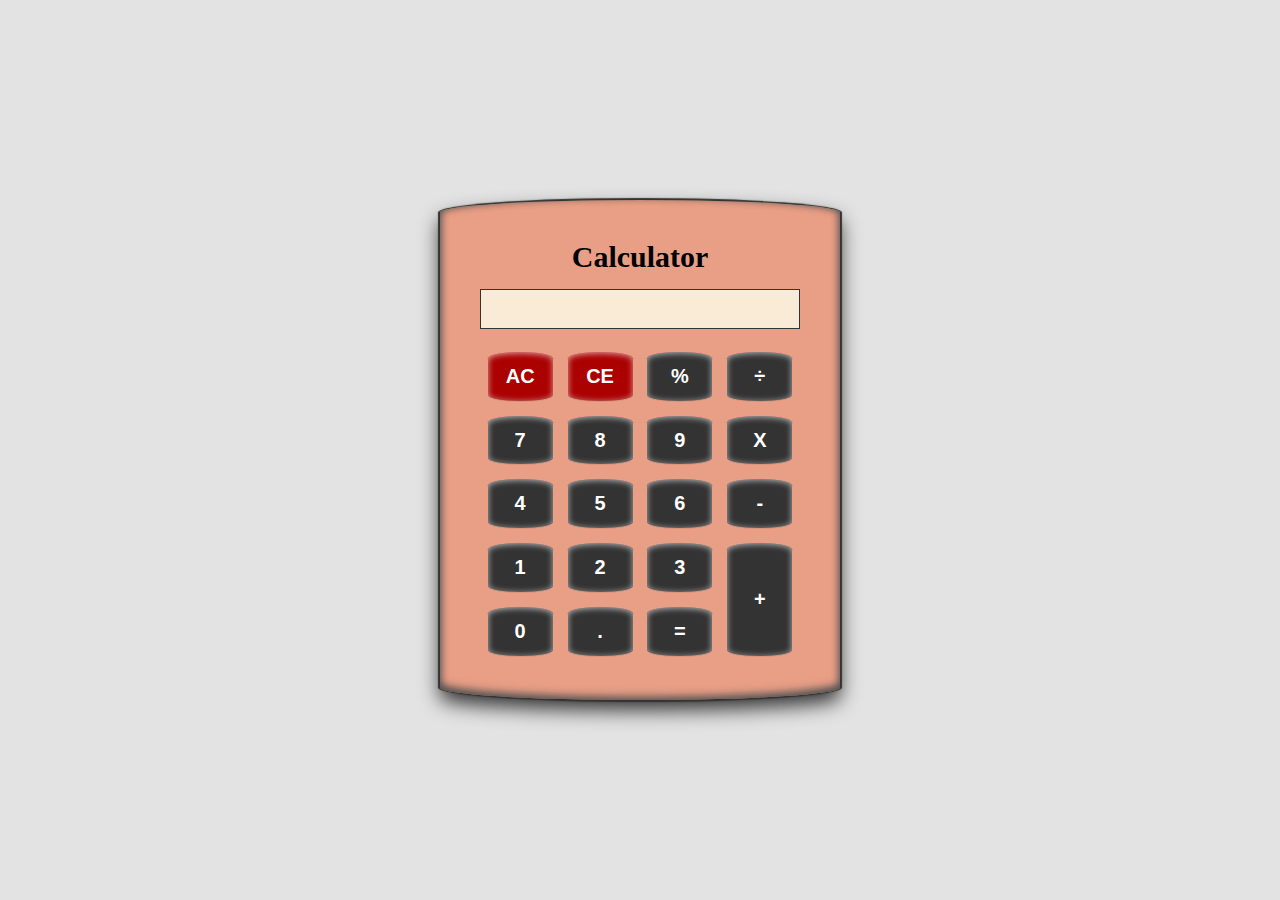
<file: calculator-app/index.html>
<!DOCTYPE html>
<html lang="en">
  <head>
    <meta charset="UTF-8" />
    <meta name="viewport" content="width=device-width, initial-scale=1.0" />
    <title>Calculator</title>
    <link rel="stylesheet" type="text/css" href="./main.css" />
    <script defer src="./script.js"></script>
  </head>
  <body>
    <div class="calculator">
      <p>Calculator</p>
      <input type="text" id="screen" disabled />
      <div class="button-container">
        <button class="button red">AC</button>
        <button class="button red">CE</button>
        <button class="button">%</button>
        <button class="button">÷</button>
        <button class="button">7</button>
        <button class="button">8</button>
        <button class="button">9</button>
        <button class="button">X</button>
        <button class="button">4</button>
        <button class="button">5</button>
        <button class="button">6</button>
        <button class="button">-</button>
        <button class="button">1</button>
        <button class="button">2</button>
        <button class="button">3</button>
        <button class="button plus">+</button>
        <button class="button">0</button>
        <button class="button">.</button>
        <button class="button">=</button>
      </div>
    </div>
  </body>
</html>
</file>
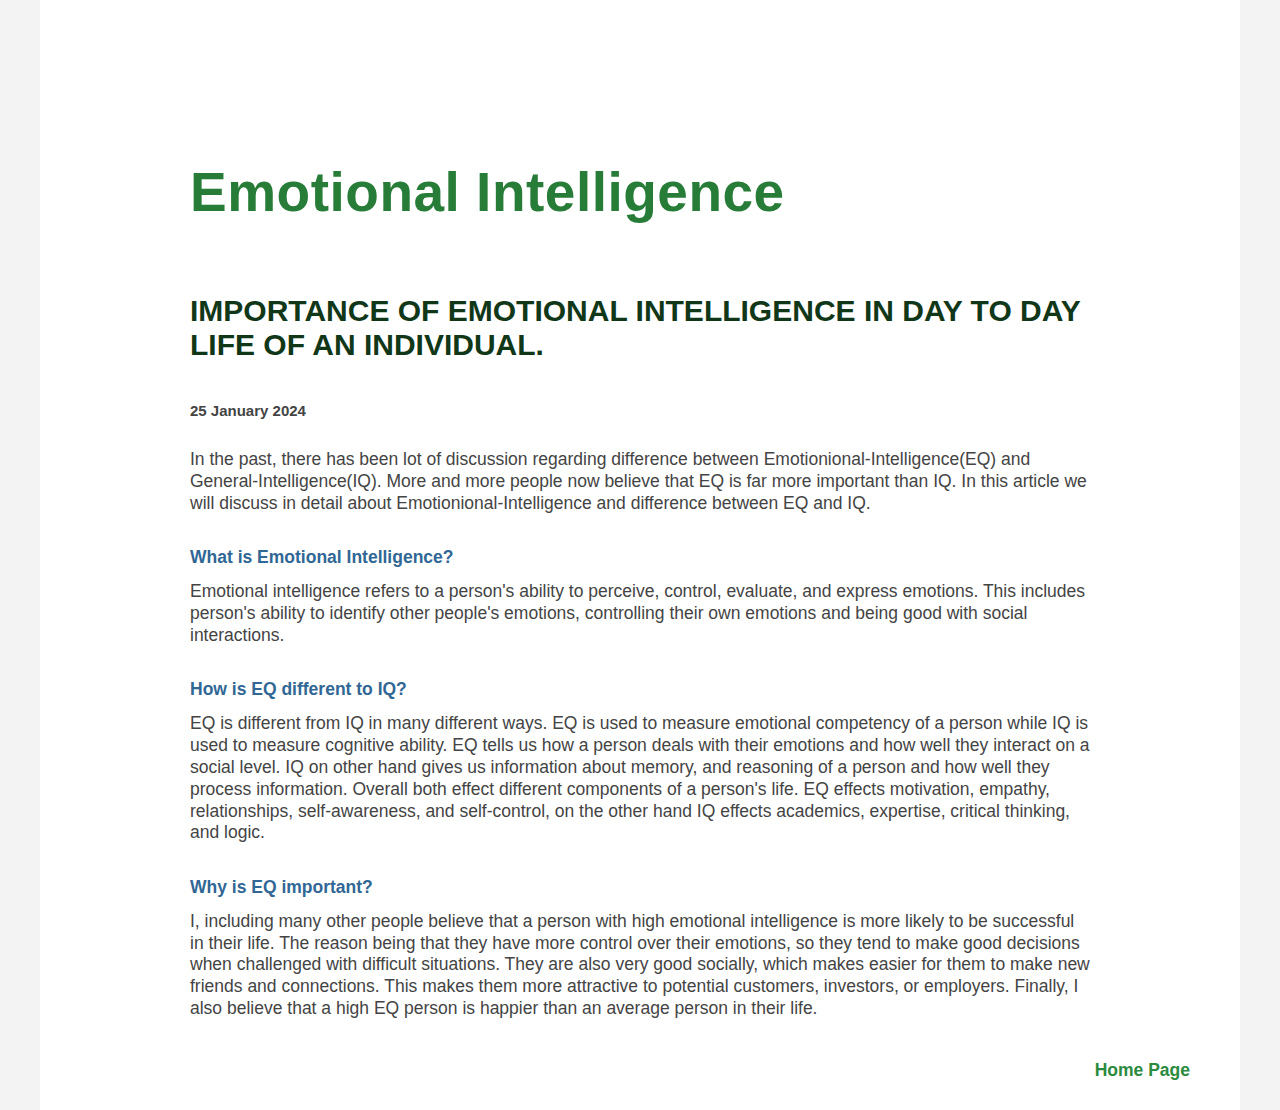
<file: blog/emotional-intelligence.html>
<!DOCTYPE html>
<html>
  <head>
    <title>Emotionional-Intelligence</title>
    <meta charset="UTF-8" />
    <meta name="viewport" content="width=device-width, initial-scale=1" />
    <link href="../styles/main.css" rel="stylesheet" type="text/css" />
  </head>

  <body>
    <article class="blog-article">
      <h1>Emotional Intelligence</h1>
      <h2>
        Importance of Emotional Intelligence in day to day life of an
        individual.
      </h2>
      <h3>25 January 2024</h3>
      <div class="content">
        <p>
          In the past, there has been lot of discussion regarding difference
          between Emotionional-Intelligence(EQ) and General-Intelligence(IQ).
          More and more people now believe that EQ is far more important than
          IQ. In this article we will discuss in detail about
          Emotionional-Intelligence and difference between EQ and IQ.
        </p>
        <p class="question">What is Emotional Intelligence?</p>
        <p>
          Emotional intelligence refers to a person's ability to perceive,
          control, evaluate, and express emotions. This includes person's
          ability to identify other people's emotions, controlling their own
          emotions and being good with social interactions.
        </p>
        <p class="question">How is EQ different to IQ?</p>
        <p>
          EQ is different from IQ in many different ways. EQ is used to measure
          emotional competency of a person while IQ is used to measure cognitive
          ability. EQ tells us how a person deals with their emotions and how
          well they interact on a social level. IQ on other hand gives us
          information about memory, and reasoning of a person and how well they
          process information. Overall both effect different components of a
          person's life. EQ effects motivation, empathy, relationships,
          self-awareness, and self-control, on the other hand IQ effects
          academics, expertise, critical thinking, and logic.
        </p>
        <p class="question">Why is EQ important?</p>
        <p>
          I, including many other people believe that a person with high
          emotional intelligence is more likely to be successful in their life.
          The reason being that they have more control over their emotions, so
          they tend to make good decisions when challenged with difficult
          situations. They are also very good socially, which makes easier for
          them to make new friends and connections. This makes them more
          attractive to potential customers, investors, or employers. Finally, I
          also believe that a high EQ person is happier than an average person
          in their life.
        </p>
      </div>
      <a class="home-link" href="../index.html">Home Page</a>
    </article>

    <!-- this is a comment. -->
  </body>
</html>
</file>
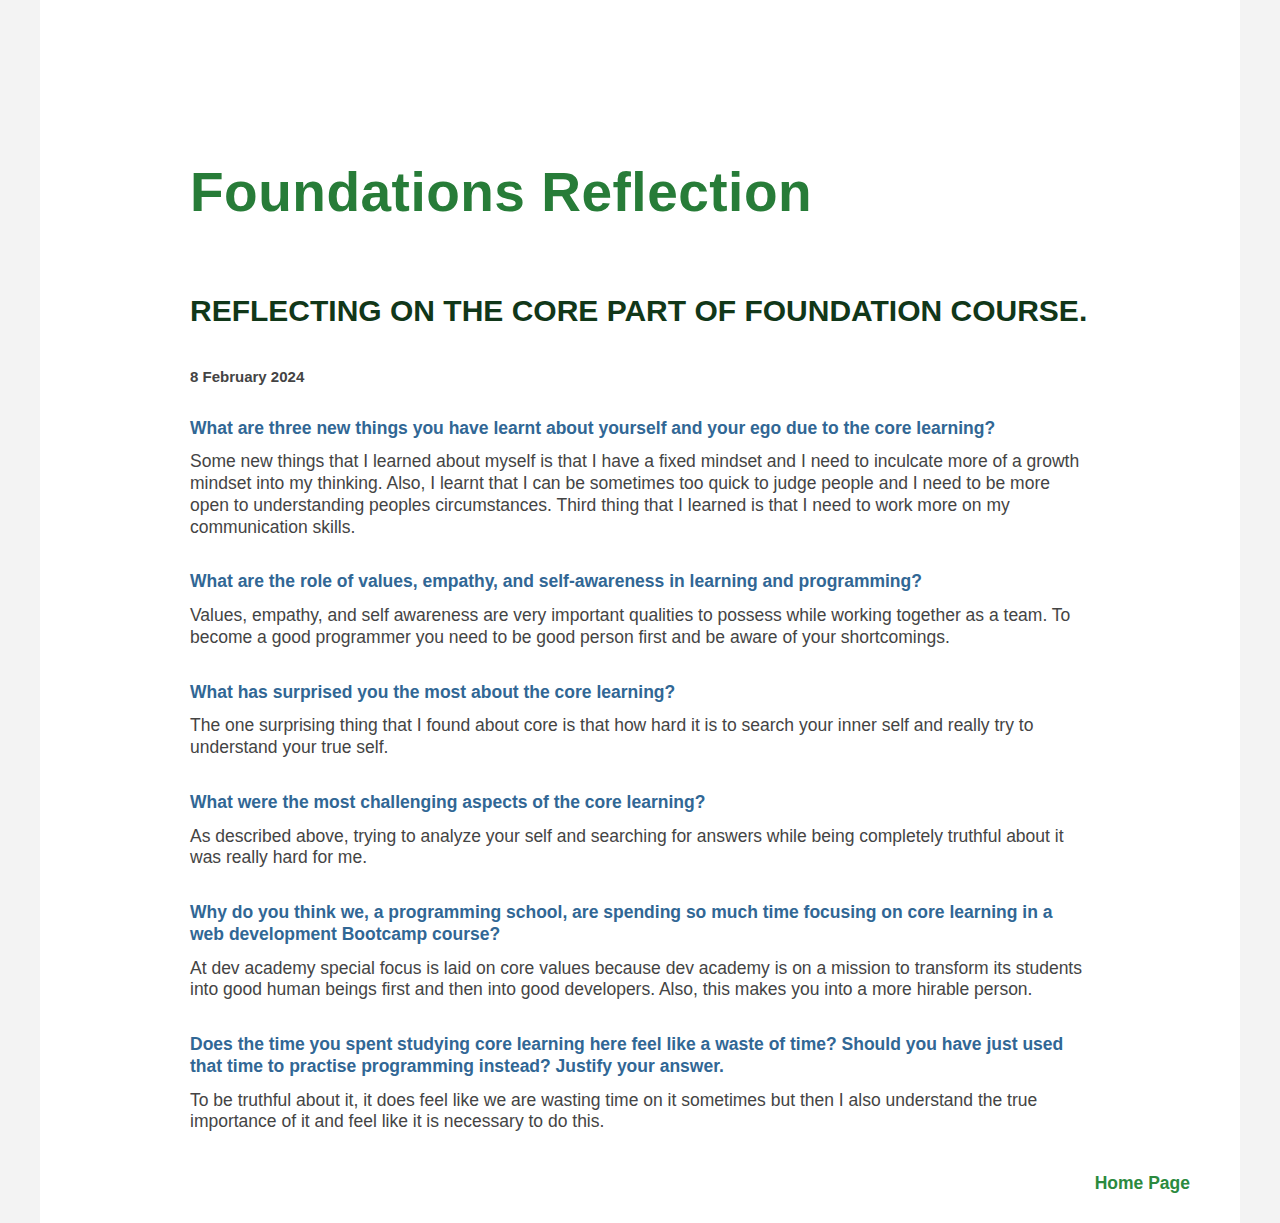
<file: blog/foundations-reflection.html>
<!DOCTYPE html>
<html>
  <head>
    <title>Foundation-reflections</title>
    <meta charset="UTF-8" />
    <meta name="viewport" content="width=device-width, initial-scale=1" />
    <link href="../styles/main.css" rel="stylesheet" type="text/css" />
  </head>

  <body>
    <article class="blog-article">
      <h1>Foundations Reflection</h1>
      <h2>Reflecting on the core part of Foundation course.</h2>
      <h3>8 February 2024</h3>
      <div class="content">
        <p class="question">
          What are three new things you have learnt about yourself and your ego
          due to the core learning?
        </p>
        <p>
          Some new things that I learned about myself is that I have a fixed
          mindset and I need to inculcate more of a growth mindset into my
          thinking. Also, I learnt that I can be sometimes too quick to judge
          people and I need to be more open to understanding peoples
          circumstances. Third thing that I learned is that I need to work more
          on my communication skills.
        </p>
        <p class="question">
          What are the role of values, empathy, and self-awareness in learning
          and programming?
        </p>
        <p>
          Values, empathy, and self awareness are very important qualities to
          possess while working together as a team. To become a good programmer
          you need to be good person first and be aware of your shortcomings.
        </p>
        <p class="question">
          What has surprised you the most about the core learning?
        </p>
        <p>
          The one surprising thing that I found about core is that how hard it
          is to search your inner self and really try to understand your true
          self.
        </p>
        <p class="question">
          What were the most challenging aspects of the core learning?
        </p>

        <p>
          As described above, trying to analyze your self and searching for
          answers while being completely truthful about it was really hard for
          me.
        </p>
        <p class="question">
          Why do you think we, a programming school, are spending so much time
          focusing on core learning in a web development Bootcamp course?
        </p>
        <p>
          At dev academy special focus is laid on core values because dev
          academy is on a mission to transform its students into good human
          beings first and then into good developers. Also, this makes you into
          a more hirable person.
        </p>
        <p class="question">
          Does the time you spent studying core learning here feel like a waste
          of time? Should you have just used that time to practise programming
          instead? Justify your answer.
        </p>
        <p>
          To be truthful about it, it does feel like we are wasting time on it
          sometimes but then I also understand the true importance of it and
          feel like it is necessary to do this.
        </p>
      </div>

      <a class="home-link" href="../index.html">Home Page</a>
    </article>

    <!-- this is a comment. -->
  </body>
</html>
</file>
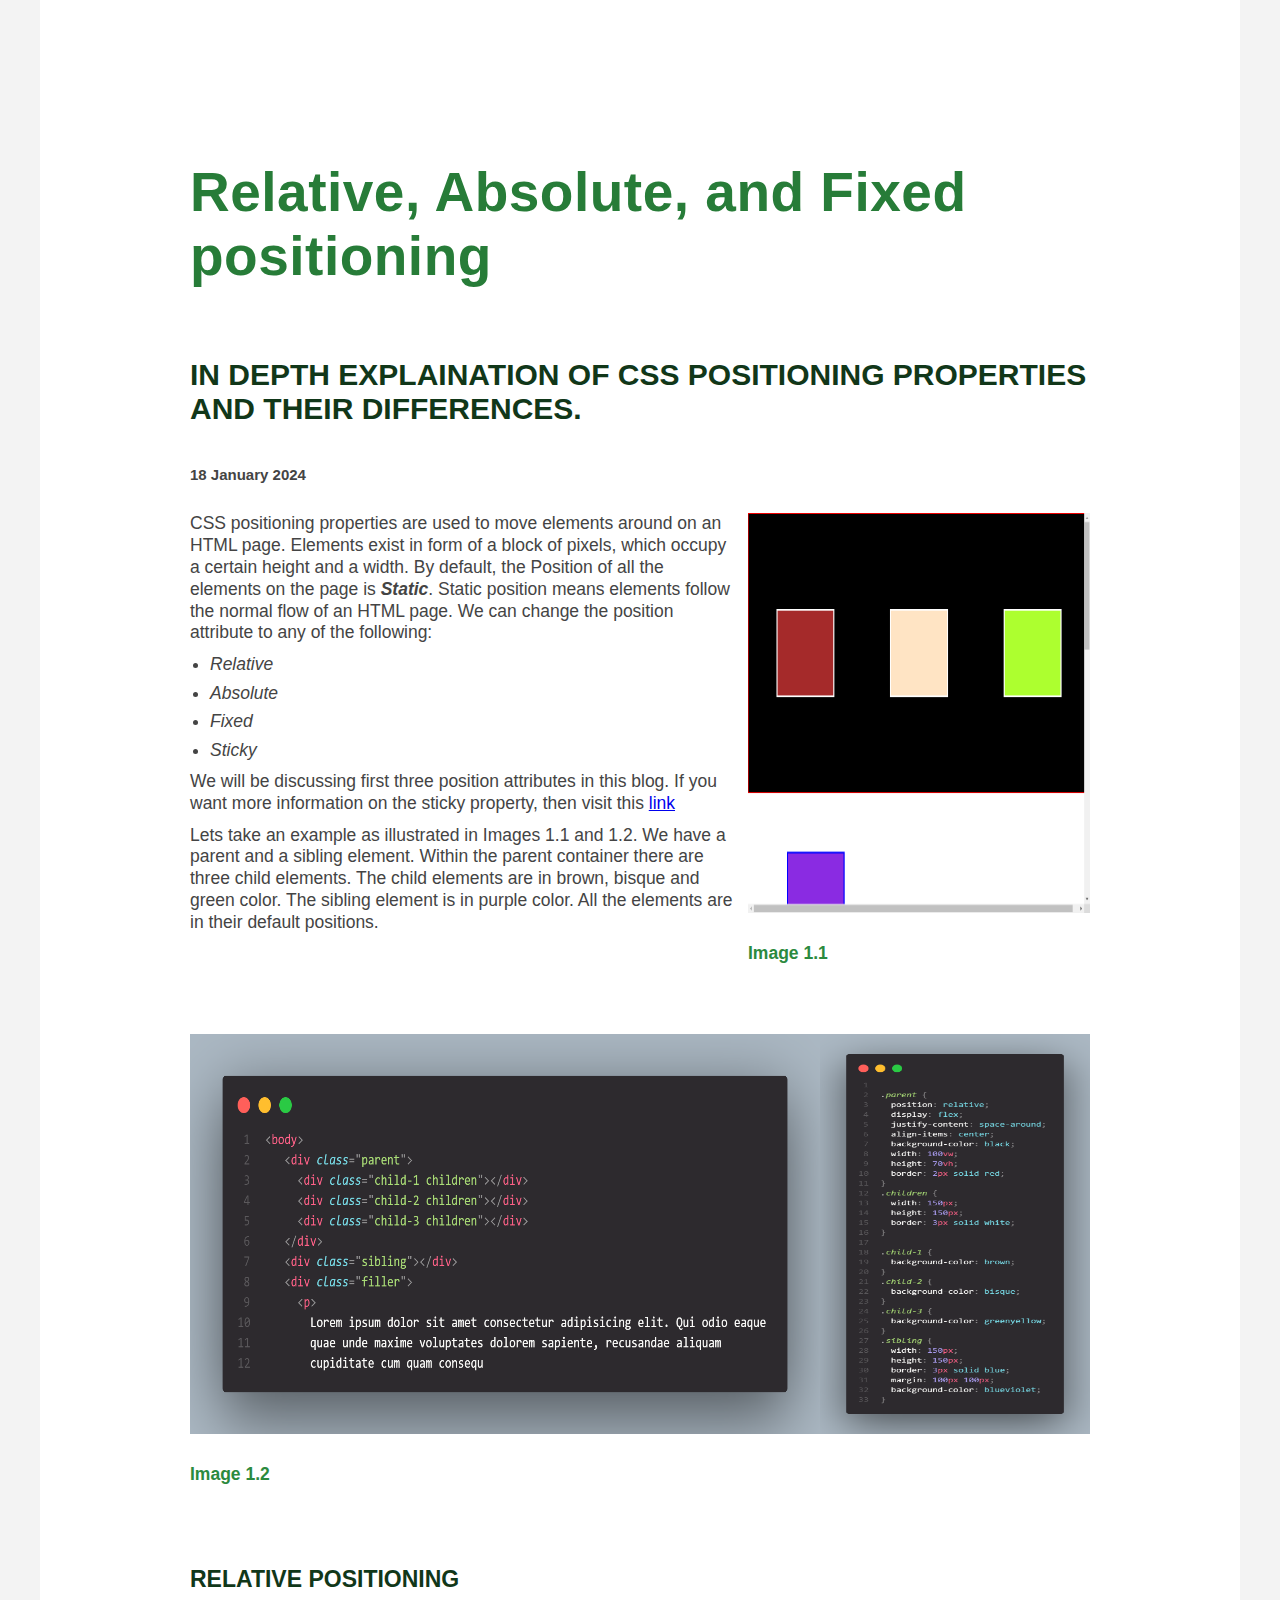
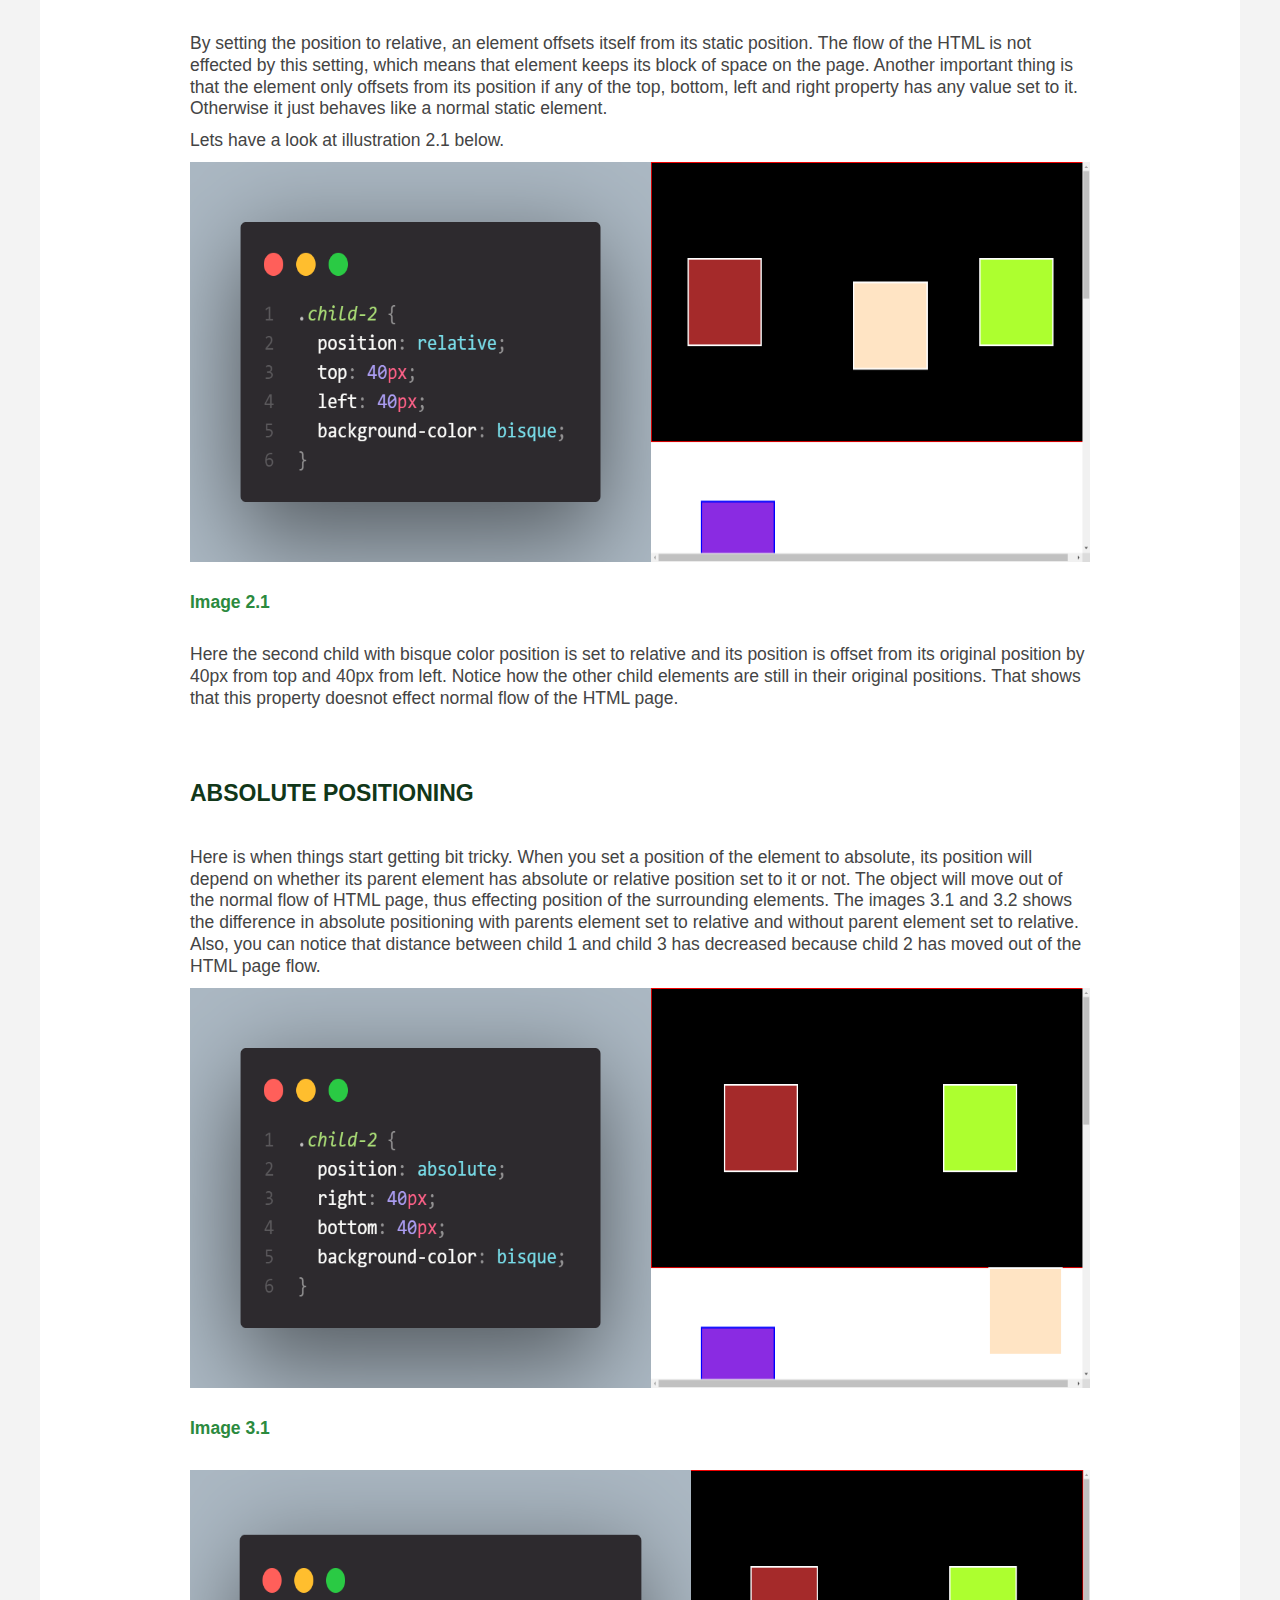
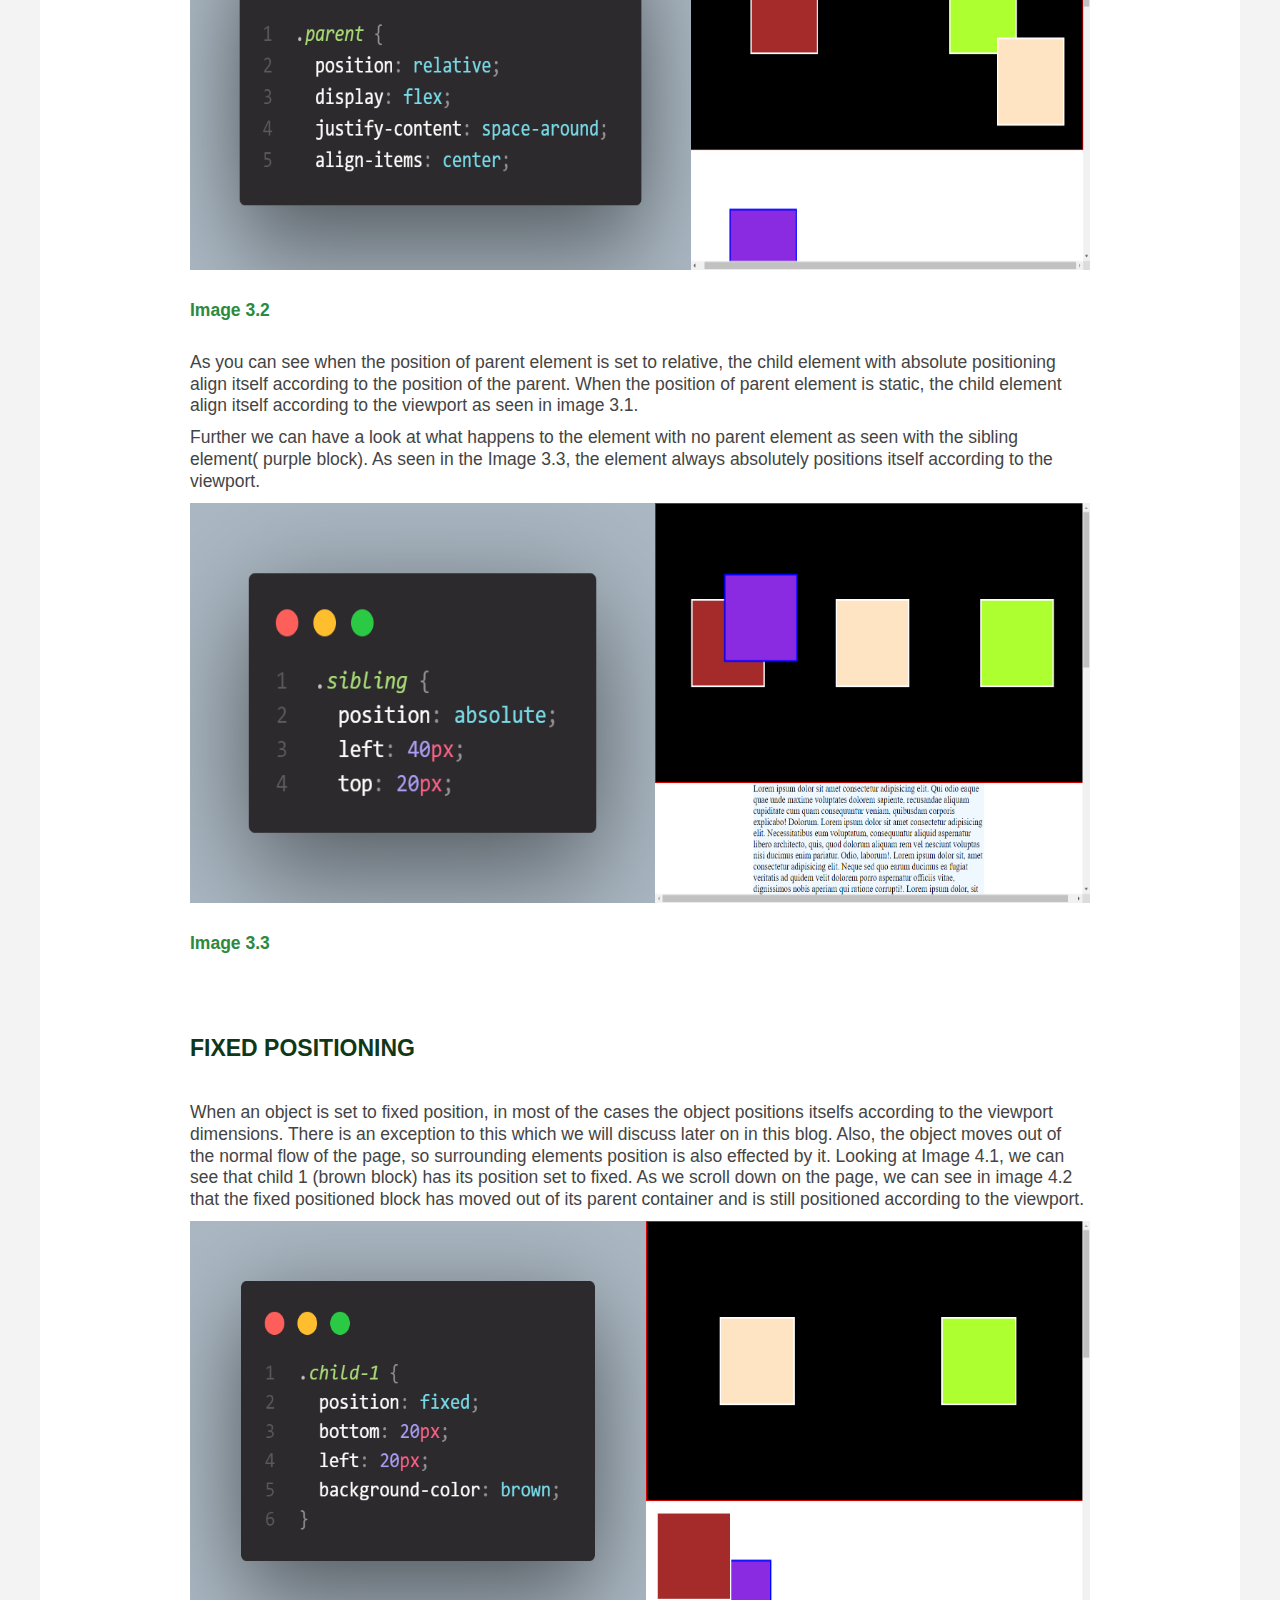
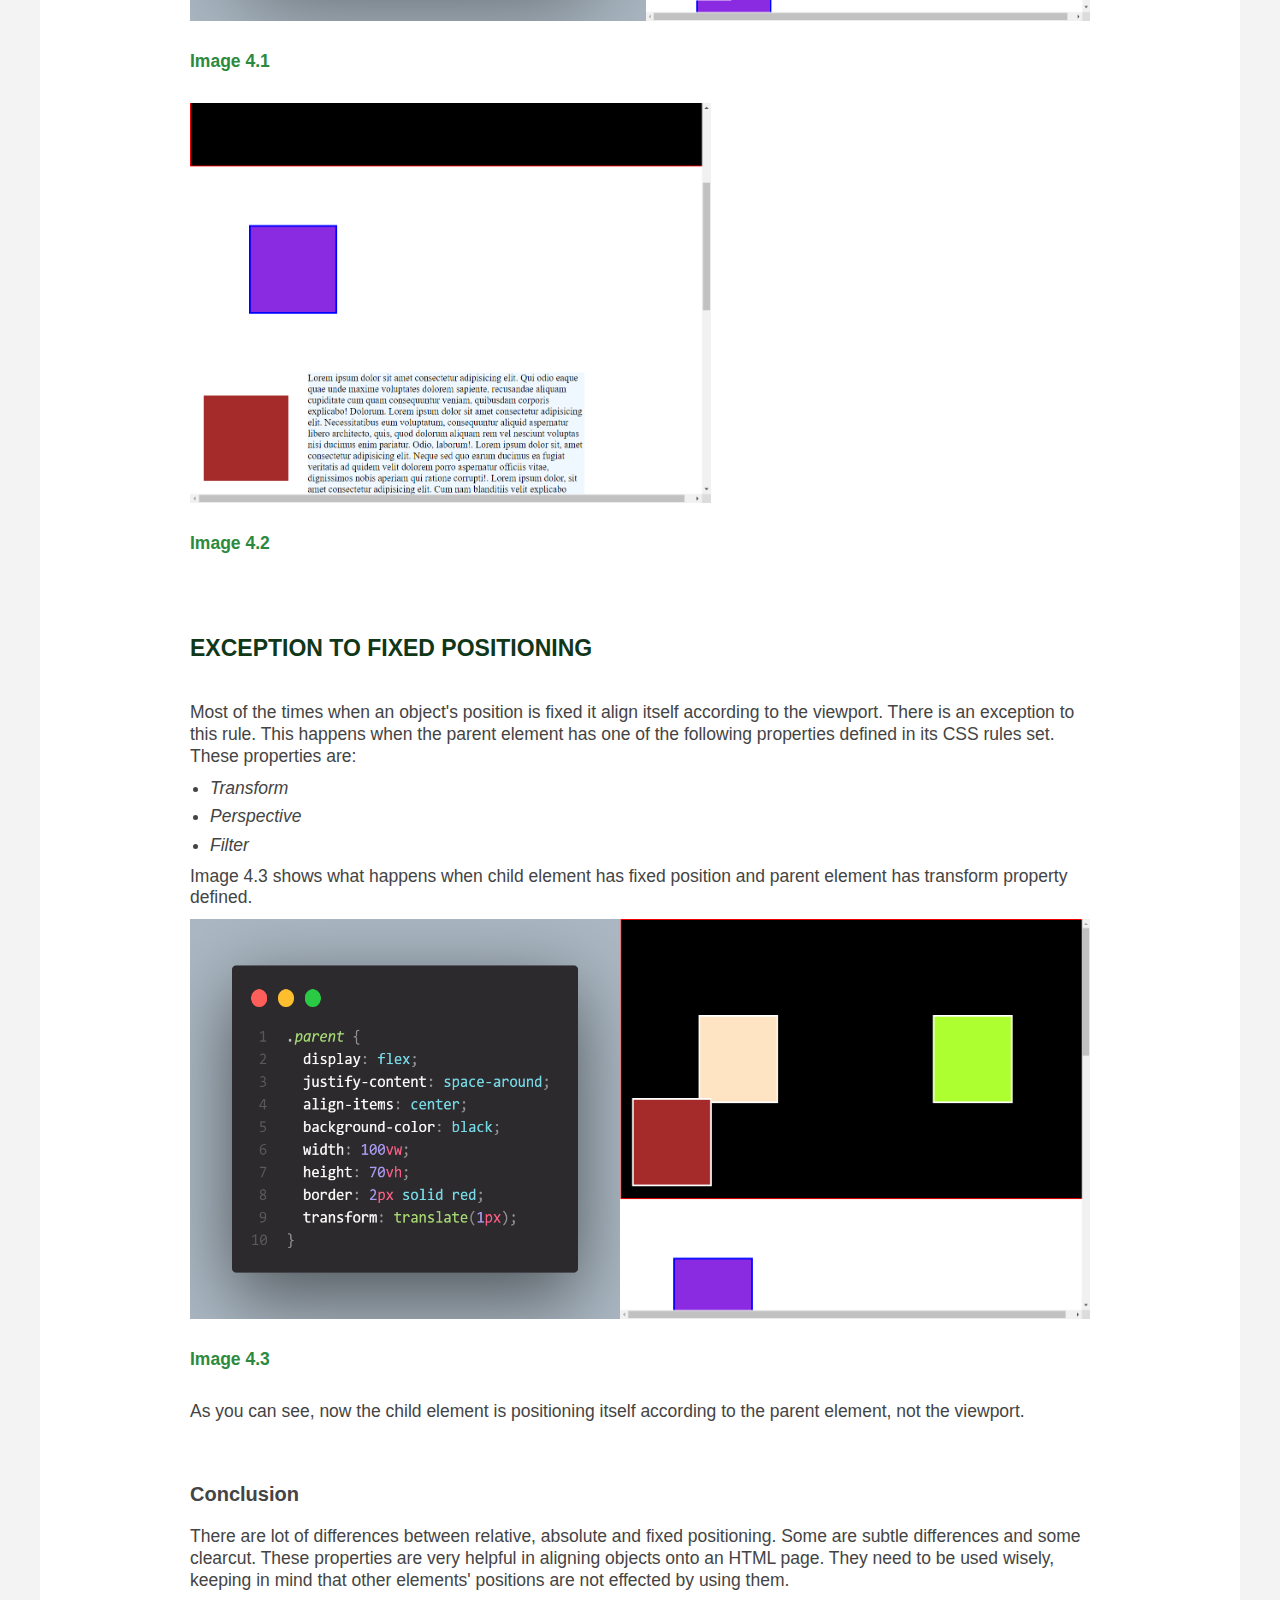
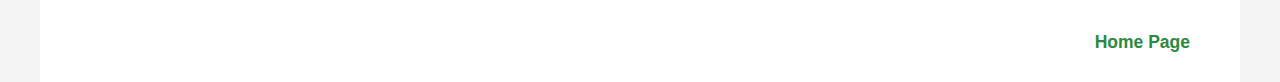
<file: blog/html-css.html>
<!DOCTYPE html>
<html>
  <head>
    <title>CSS positioning</title>
    <meta charset="UTF-8" />
    <meta name="viewport" content="width=device-width, initial-scale=1" />
    <link href="../styles/main.css" rel="stylesheet" type="text/css" />
  </head>

  <body>
    <article class="blog-article">
      <h1>Relative, Absolute, and Fixed positioning</h1>
      <h2>
        In depth explaination of CSS positioning properties and their
        differences.
      </h2>
      <h3>18 January 2024</h3>

      <div class="content">
        <div class="image-container float">
          <div class="image-box">
            <img
              src="/images/html-css-blog/chrome-screenshots/original-layout.png"
              alt="Three boxes in one big box"
            />
          </div>
          <p>Image 1.1</p>
        </div>
        <p>
          CSS positioning properties are used to move elements around on an HTML
          page. Elements exist in form of a block of pixels, which occupy a
          certain height and a width. By default, the Position of all the
          elements on the page is
          <span class="italics">Static</span>. Static position means elements follow the normal
          flow of an HTML page. We can change the position attribute to any of
          the following:
        </p>
            <ul class="list-style">
            <li>Relative</li>
            <li>Absolute</li>
            <li>Fixed</li>
            <li>Sticky</li>
          </ul>
          <p>
          We will be discussing first three position attributes in this blog. If
          you want more information on the sticky property, then visit this
          <a href="https://developer.mozilla.org/en-US/docs/Web/CSS/position"
            >link</a
          >
        </p>
        <p>
          Lets take an example as illustrated in Images 1.1 and 1.2. We have a
          parent and a sibling element. Within the parent container there are
          three child elements. The child elements are in brown, bisque and
          green color. The sibling element is in purple color. All the elements
          are in their default positions.
        </p>

        <div class="image-container box-2">
          <div class="image-box ">
            <img
              src="/images/html-css-blog/codesnap/html.png"
              alt="HTML setup"
            />
            <img
              src="/images/html-css-blog/codesnap/page-setup.png"
              alt="CSS properties"
            />
          </div>
          <p>Image 1.2</p>
        </div>

        <h2 class="margin-top-10">Relative positioning</h2>
        <p>
          By setting the position to relative, an element offsets itself from
          its static position. The flow of the HTML is not effected by this
          setting, which means that element keeps its block of space on the
          page. Another important thing is that the element only offsets from
          its position if any of the top, bottom, left and right property has
          any value set to it. Otherwise it just behaves like a normal static
          element.
        </p>
        <p>Lets have a look at illustration 2.1 below.</p>
        <div class="image-container">
          <div class="image-box">
            <img
              src="/images/html-css-blog/codesnap/child-2.png"
              alt="HTML setup"
            />
            <img
              src="/images/html-css-blog/chrome-screenshots/relative-child.png"
              alt="CSS properties"
            />
          </div>
          <p>Image 2.1</p>
        </div>
        <p>
          Here the second child with bisque color position is set to relative
          and its position is offset from its original position by 40px from top
          and 40px from left. Notice how the other child elements are still in
          their original positions. That shows that this property doesnot effect
          normal flow of the HTML page.
        </p>
        <h2 class="margin-top-10">Absolute positioning</h2>
        <p>
          Here is when things start getting bit tricky. When you set a position
          of the element to absolute, its position will depend on whether its
          parent element has absolute or relative position set to it or not. The
          object will move out of the normal flow of HTML page, thus effecting
          position of the surrounding elements. The images 3.1 and 3.2 shows the
          difference in absolute positioning with parents element set to
          relative and without parent element set to relative. Also, you can
          notice that distance between child 1 and child 3 has decreased because
          child 2 has moved out of the HTML page flow.
        </p>
        <div class="image-container">
          <div class="image-box">
            <img
              src="/images/html-css-blog/codesnap/pos-absolute.png"
              alt="HTML setup"
            />
            <img
              src="/images/html-css-blog/chrome-screenshots/without-relpos.png"
              alt="CSS properties"
            />
          </div>
          <p>Image 3.1</p>
        </div>
        <div class="image-container">
          <div class="image-box">
            <img
              src="/images/html-css-blog/codesnap/parent.png"
              alt="code for absolute position"
            />
            <img
              src="/images/html-css-blog/chrome-screenshots/absolute-with-relpos.png"
              alt="bisque block absolute positioned within the parent element"
            />
          </div>
          <p>Image 3.2</p>
        </div>
        <p>
          As you can see when the position of parent element is set to relative,
          the child element with absolute positioning align itself according to
          the position of the parent. When the position of parent element is
          static, the child element align itself according to the viewport as
          seen in image 3.1.
        </p>
        <p>
          Further we can have a look at what happens to the element with no
          parent element as seen with the sibling element( purple block). As
          seen in the Image 3.3, the element always absolutely positions itself
          according to the viewport.
        </p>
        <div class="image-container">
          <div class="image-box">
            <img
              src="/images/html-css-blog/codesnap/sibling-absolute.png"
              alt="code for sibling element"
            />
            <img
              src="/images/html-css-blog/chrome-screenshots/absolute-sibling.png"
              alt="purple block absolute positioned"
            />
          </div>
          <p>Image 3.3</p>
        </div>
        <h2 class="margin-top-10">Fixed positioning</h2>
        <p>
          When an object is set to fixed position, in most of the cases the
          object positions itselfs according to the viewport dimensions. There
          is an exception to this which we will discuss later on in this blog.
          Also, the object moves out of the normal flow of the page, so
          surrounding elements position is also effected by it. Looking at Image
          4.1, we can see that child 1 (brown block) has its position set to
          fixed. As we scroll down on the page, we can see in image 4.2 that the
          fixed positioned block has moved out of its parent container and is
          still positioned according to the viewport.
        </p>
        <div class="image-container">
          <div class="image-box">
            <img
              src="/images/html-css-blog/codesnap/child-1-fixed.png"
              alt="code for fixed element"
            />
            <img
              src="/images/html-css-blog/chrome-screenshots/child-fixed.png"
              alt="brown block fixed positioned"
            />
          </div>
          <p>Image 4.1</p>
        </div>

        <div class="image-container">
          <div class="image-box">
            <img
              src="/images/html-css-blog/chrome-screenshots/child-fixed-pos-moving.png"
              alt="fixed element during scroll"
            />
          </div>
          <p>Image 4.2</p>
        </div>
        <h2 class="margin-top-10">Exception to Fixed positioning</h2>
        <p>
          Most of the times when an object's position is fixed it align itself
          according to the viewport. There is an exception to this rule. This
          happens when the parent element has one of the following properties defined in its
          CSS rules set. These properties are:
          <ul class="list-style">
            <li>Transform</li>
            <li>Perspective</li>
            <li>Filter</li>
          </ul>
        </p>
        <p>Image 4.3 shows what happens when child element has fixed position and parent element has transform property defined.</p>
       <div class="image-container">
          <div class="image-box">
            <img
              src="/images/html-css-blog/codesnap/exception-fixed.png"
              alt="transform property on parent element"
            />
            <img
              src="/images/html-css-blog/chrome-screenshots/exception-fixed.png"
              alt="child object stays within parent block"
            />
          </div>
          <p>Image 4.3</p>
        </div> 
        <p>As you can see, now the child element is positioning itself according to the parent element, not the viewport.</p>
        <h3 id="conclusion">Conclusion</h3>
        <p>There are lot of differences between relative, absolute and fixed positioning. Some are subtle differences and some clearcut. These properties are very helpful in aligning objects onto an HTML page. They need to be used wisely, keeping in mind that other elements' positions are not effected by using them.</p>
      </div>
      <a class="home-link" href="../index.html">Home Page</a>
    </article>
  </body>
</html>
</file>
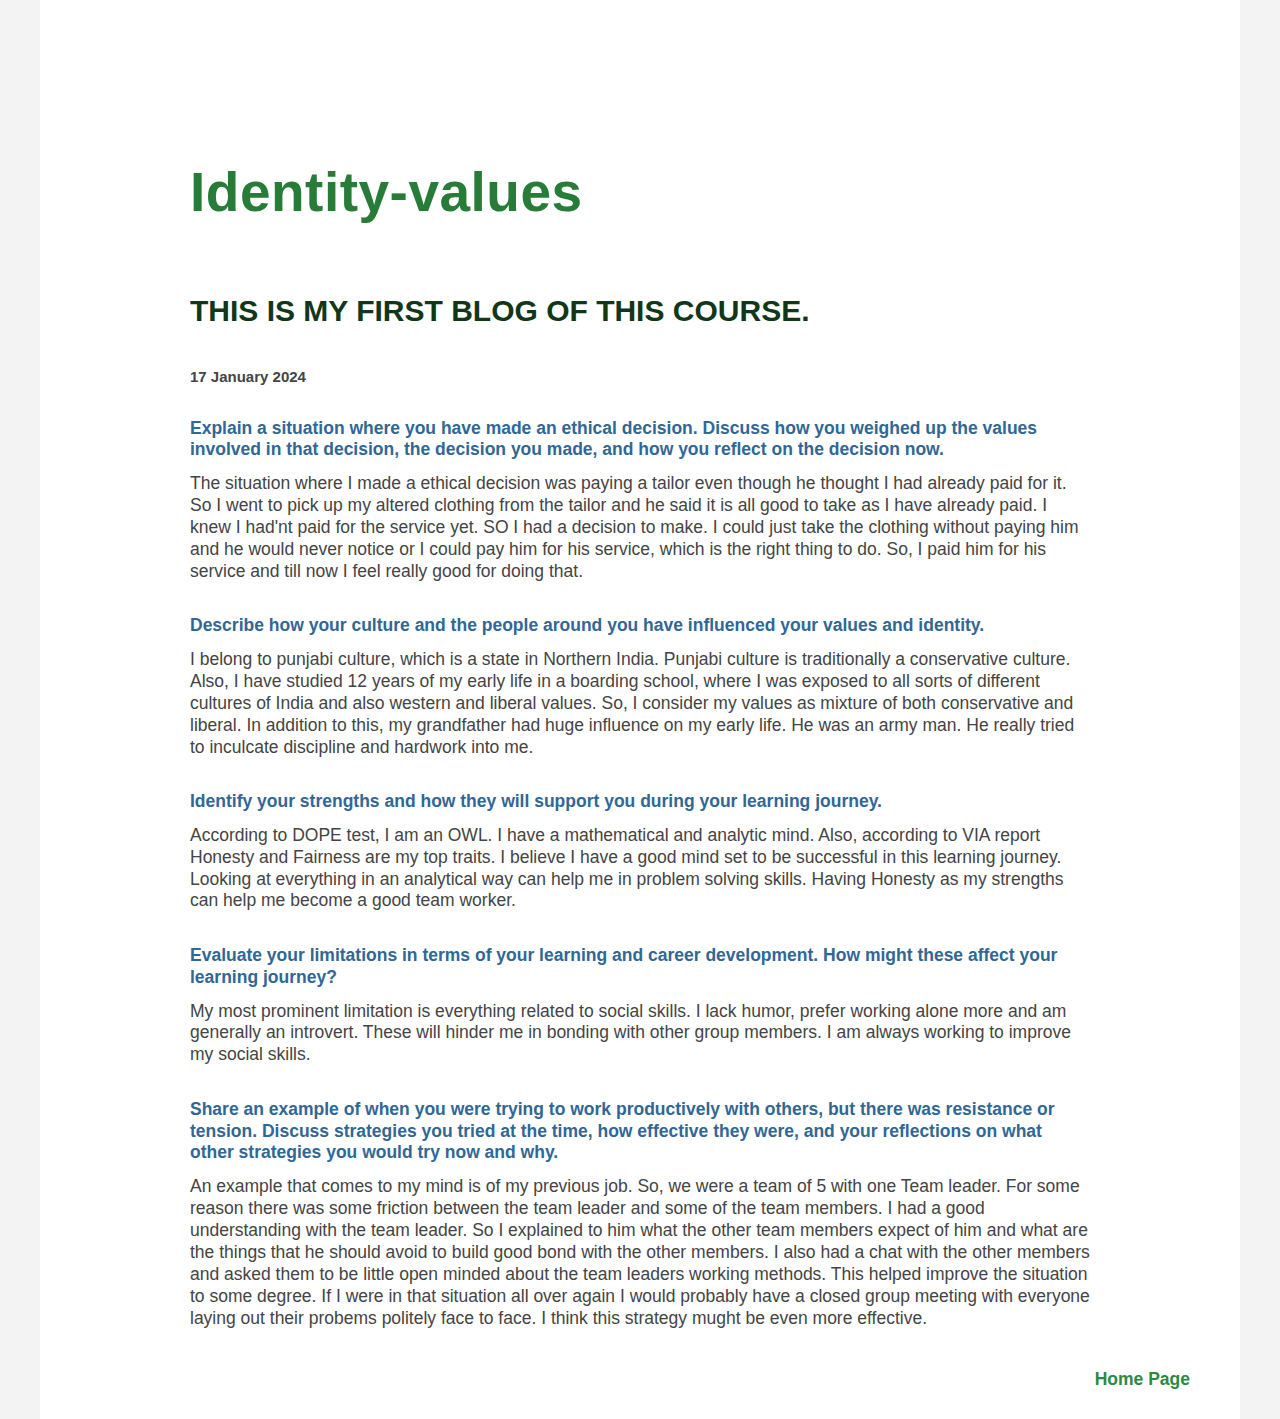
<file: blog/identity-values.html>
<!DOCTYPE html>
<html>
  <head>
    <title>Identity Values</title>
    <meta charset="UTF-8" />
    <meta name="viewport" content="width=device-width, initial-scale=1" />
    <link href="../styles/main.css" rel="stylesheet" type="text/css" />
  </head>

  <body>
    <article class="blog-article">
      <h1>Identity-values</h1>
      <h2>This is my first blog of this course.</h2>
      <h3>17 January 2024</h3>
      <div class="content">
        <p class="question">
          Explain a situation where you have made an ethical decision. Discuss
          how you weighed up the values involved in that decision, the decision
          you made, and how you reflect on the decision now.
        </p>
        <p>
          The situation where I made a ethical decision was paying a tailor even
          though he thought I had already paid for it. So I went to pick up my
          altered clothing from the tailor and he said it is all good to take as
          I have already paid. I knew I had'nt paid for the service yet. SO I
          had a decision to make. I could just take the clothing without paying
          him and he would never notice or I could pay him for his service,
          which is the right thing to do. So, I paid him for his service and
          till now I feel really good for doing that.
        </p>
        <p class="question">
          Describe how your culture and the people around you have influenced
          your values and identity.
        </p>
        <p>
          I belong to punjabi culture, which is a state in Northern India.
          Punjabi culture is traditionally a conservative culture. Also, I have
          studied 12 years of my early life in a boarding school, where I was
          exposed to all sorts of different cultures of India and also western
          and liberal values. So, I consider my values as mixture of both
          conservative and liberal. In addition to this, my grandfather had huge
          influence on my early life. He was an army man. He really tried to
          inculcate discipline and hardwork into me.
        </p>
        <p class="question">
          Identify your strengths and how they will support you during your
          learning journey.
        </p>
        <p>
          According to DOPE test, I am an OWL. I have a mathematical and
          analytic mind. Also, according to VIA report Honesty and Fairness are
          my top traits. I believe I have a good mind set to be successful in
          this learning journey. Looking at everything in an analytical way can
          help me in problem solving skills. Having Honesty as my strengths can
          help me become a good team worker.
        </p>
        <p class="question">
          Evaluate your limitations in terms of your learning and career
          development. How might these affect your learning journey?
        </p>
        <p>
          My most prominent limitation is everything related to social skills. I
          lack humor, prefer working alone more and am generally an introvert.
          These will hinder me in bonding with other group members. I am always
          working to improve my social skills.
        </p>
        <p class="question">
          Share an example of when you were trying to work productively with
          others, but there was resistance or tension. Discuss strategies you
          tried at the time, how effective they were, and your reflections on
          what other strategies you would try now and why.
        </p>
        <p>
          An example that comes to my mind is of my previous job. So, we were a
          team of 5 with one Team leader. For some reason there was some
          friction between the team leader and some of the team members. I had a
          good understanding with the team leader. So I explained to him what
          the other team members expect of him and what are the things that he
          should avoid to build good bond with the other members. I also had a
          chat with the other members and asked them to be little open minded
          about the team leaders working methods. This helped improve the
          situation to some degree. If I were in that situation all over again I
          would probably have a closed group meeting with everyone laying out
          their probems politely face to face. I think this strategy mught be
          even more effective.
        </p>
      </div>
      <a class="home-link" href="../index.html">Home Page</a>
    </article>

    <!-- this is a comment. -->
  </body>
</html>
</file>
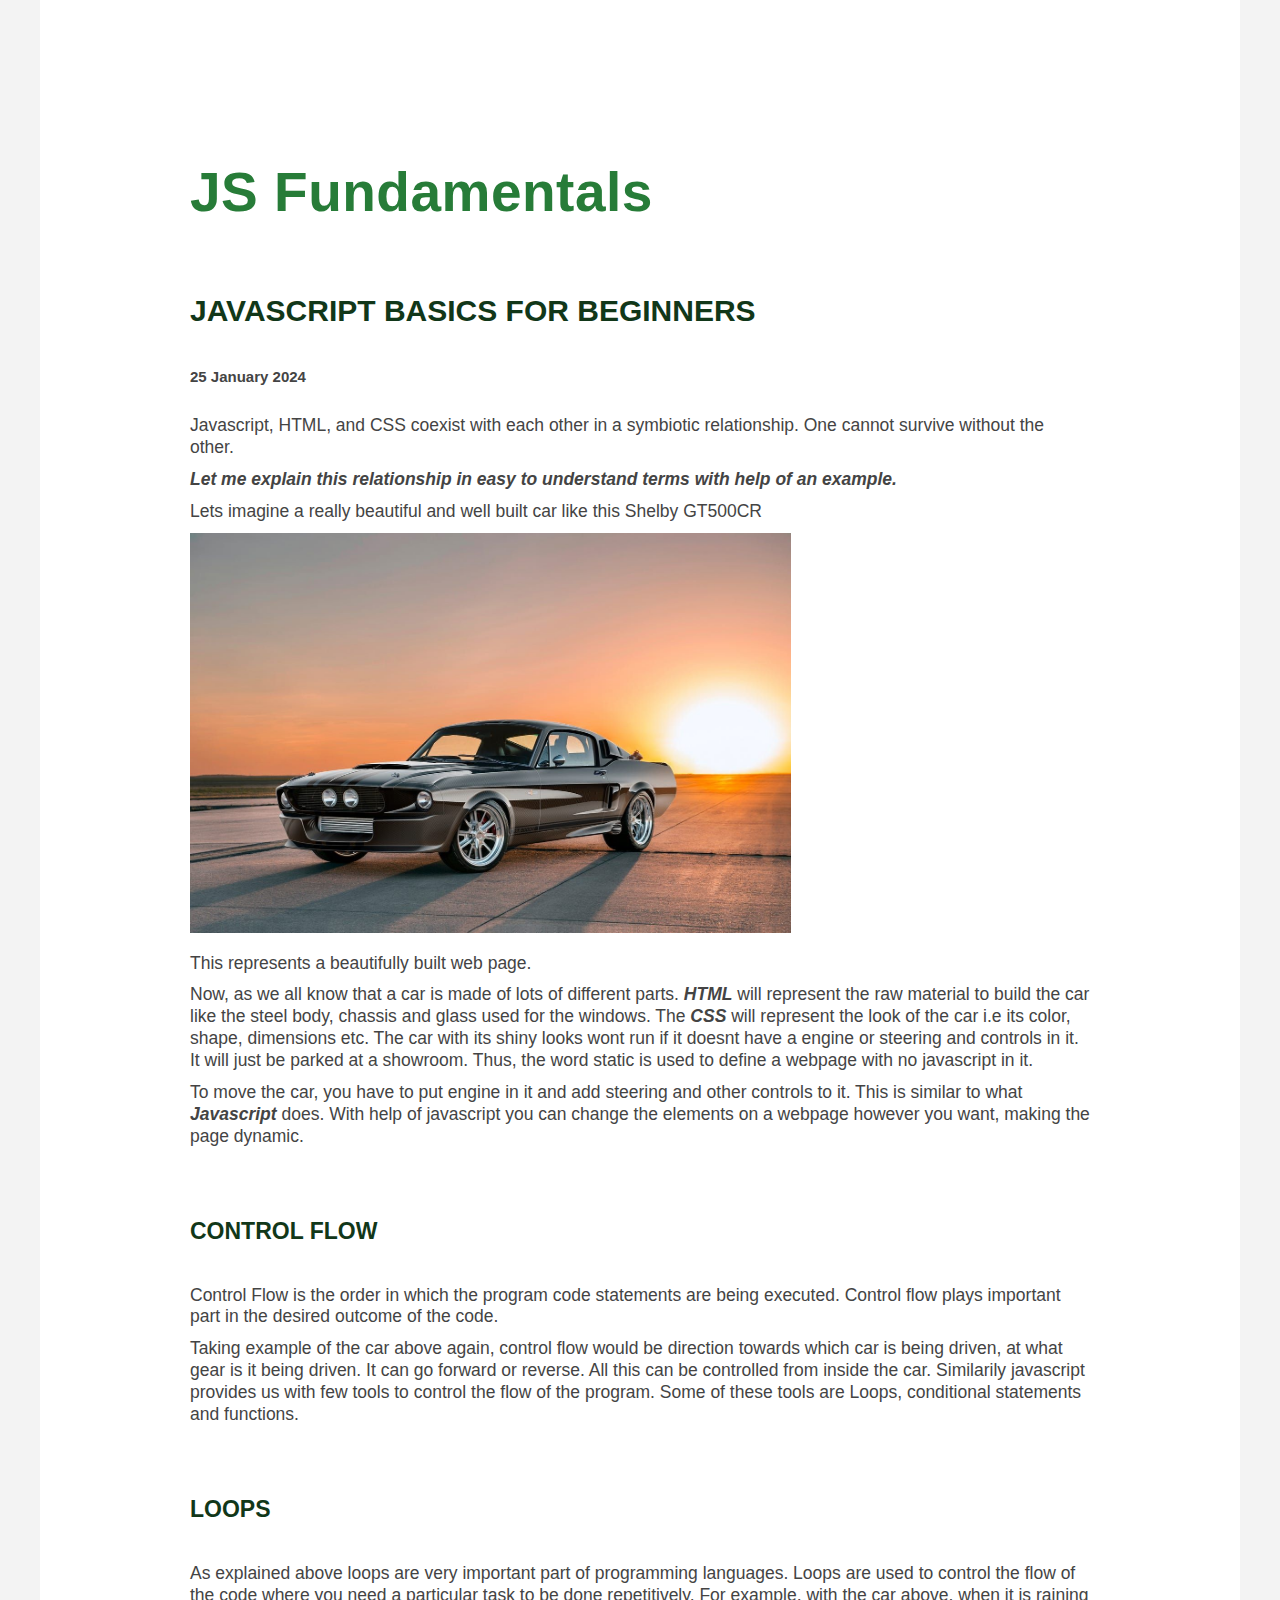
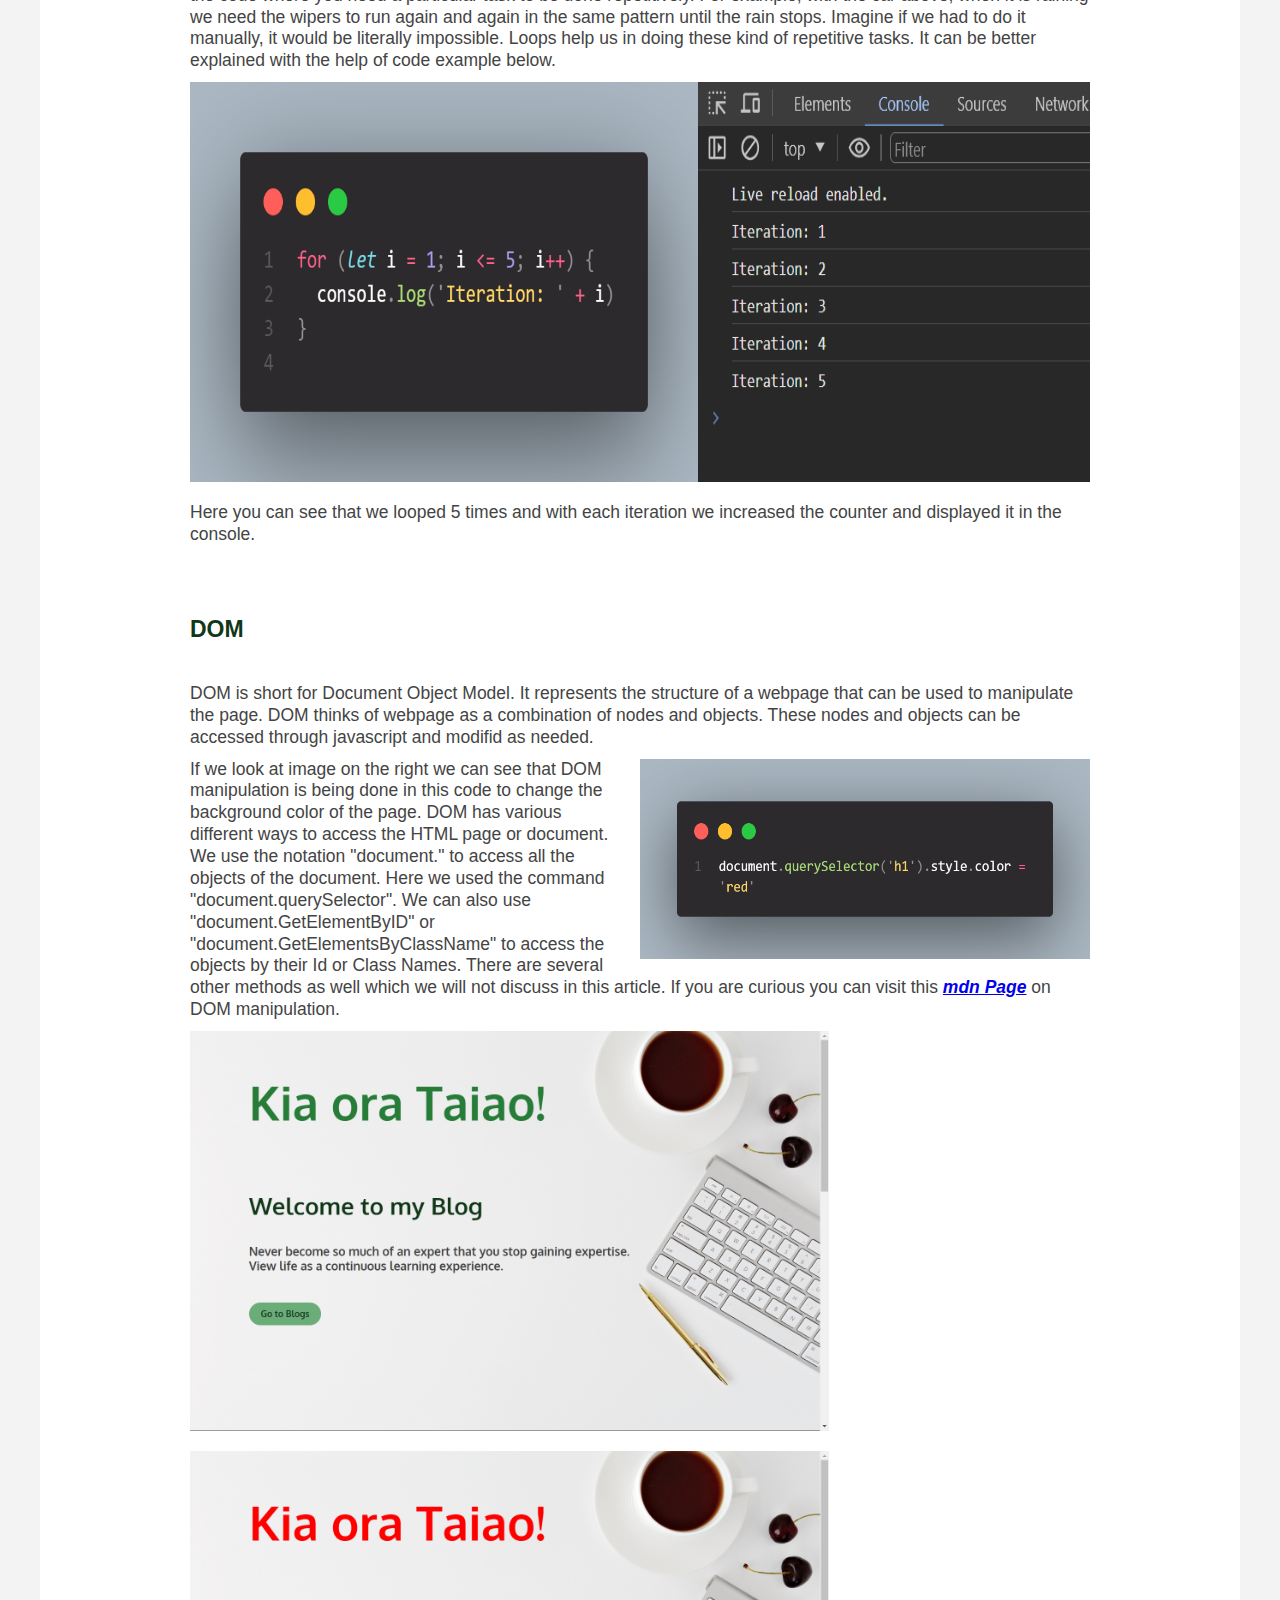
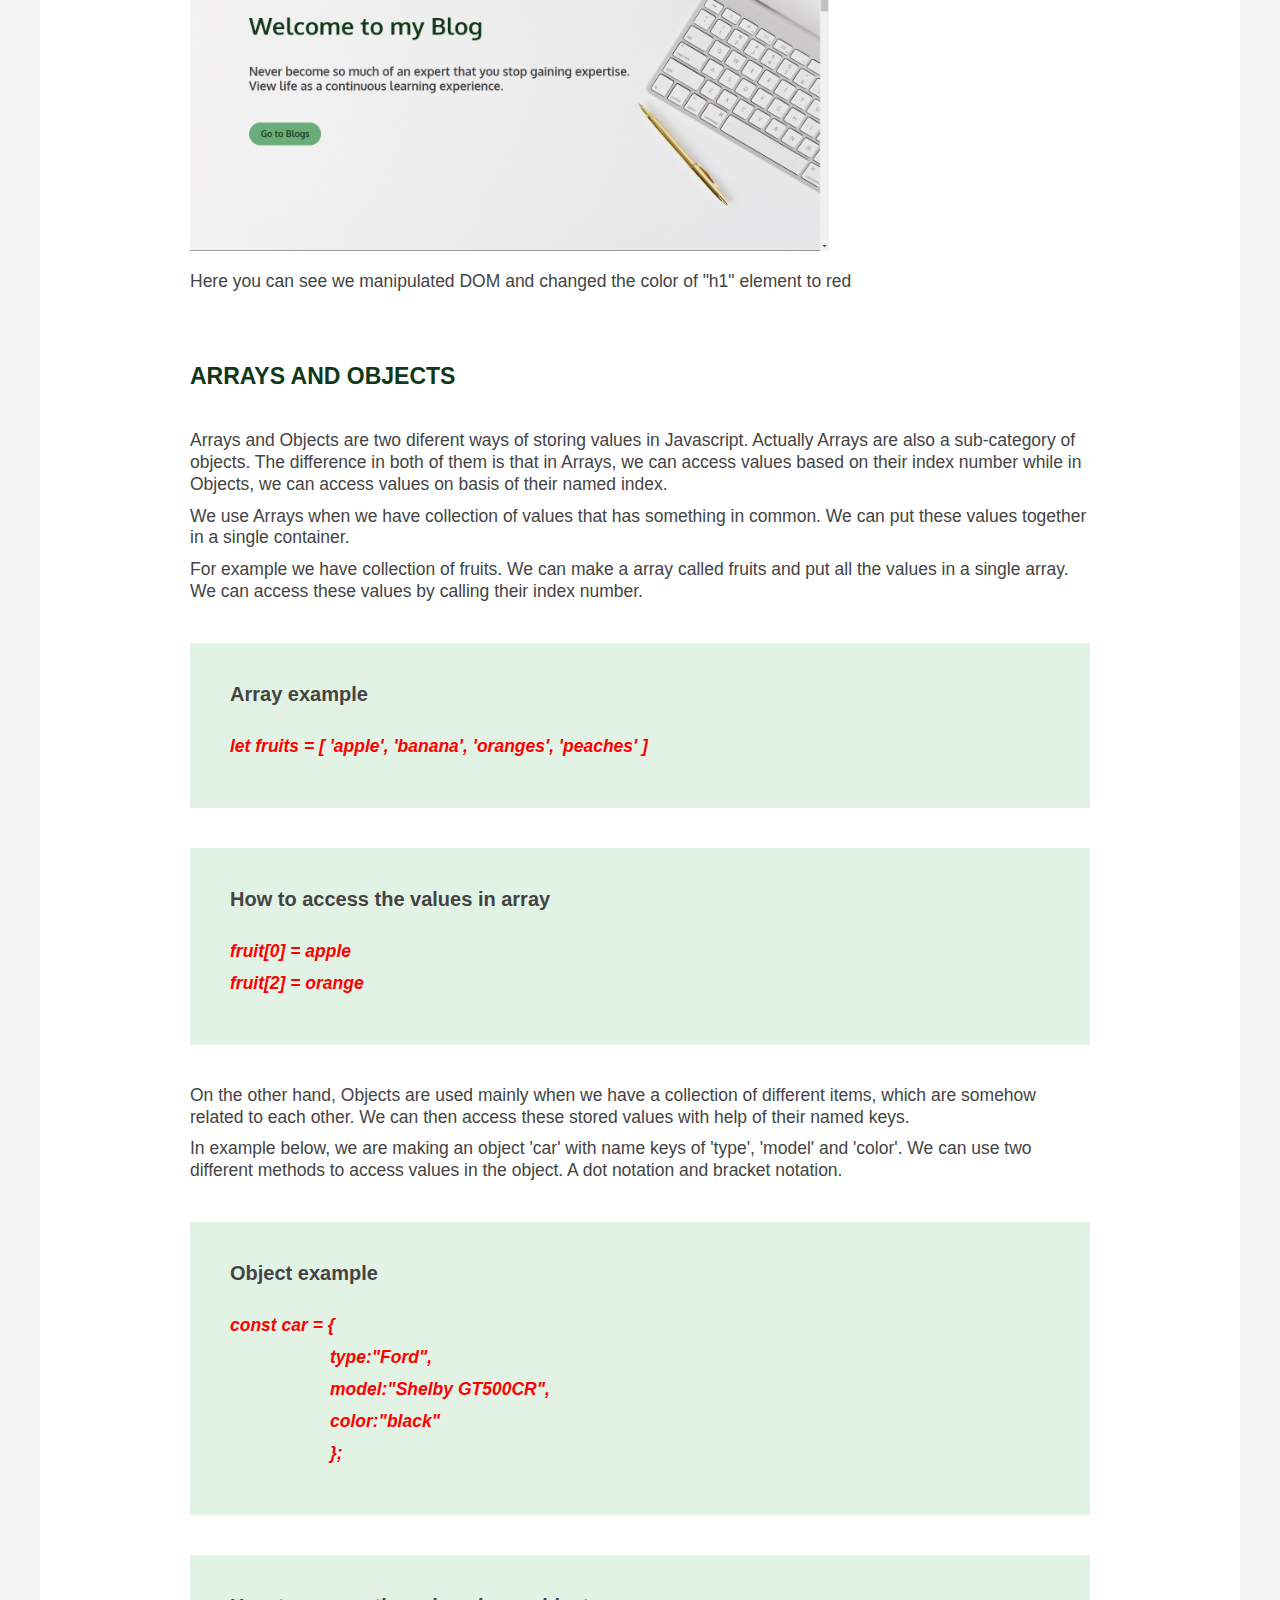
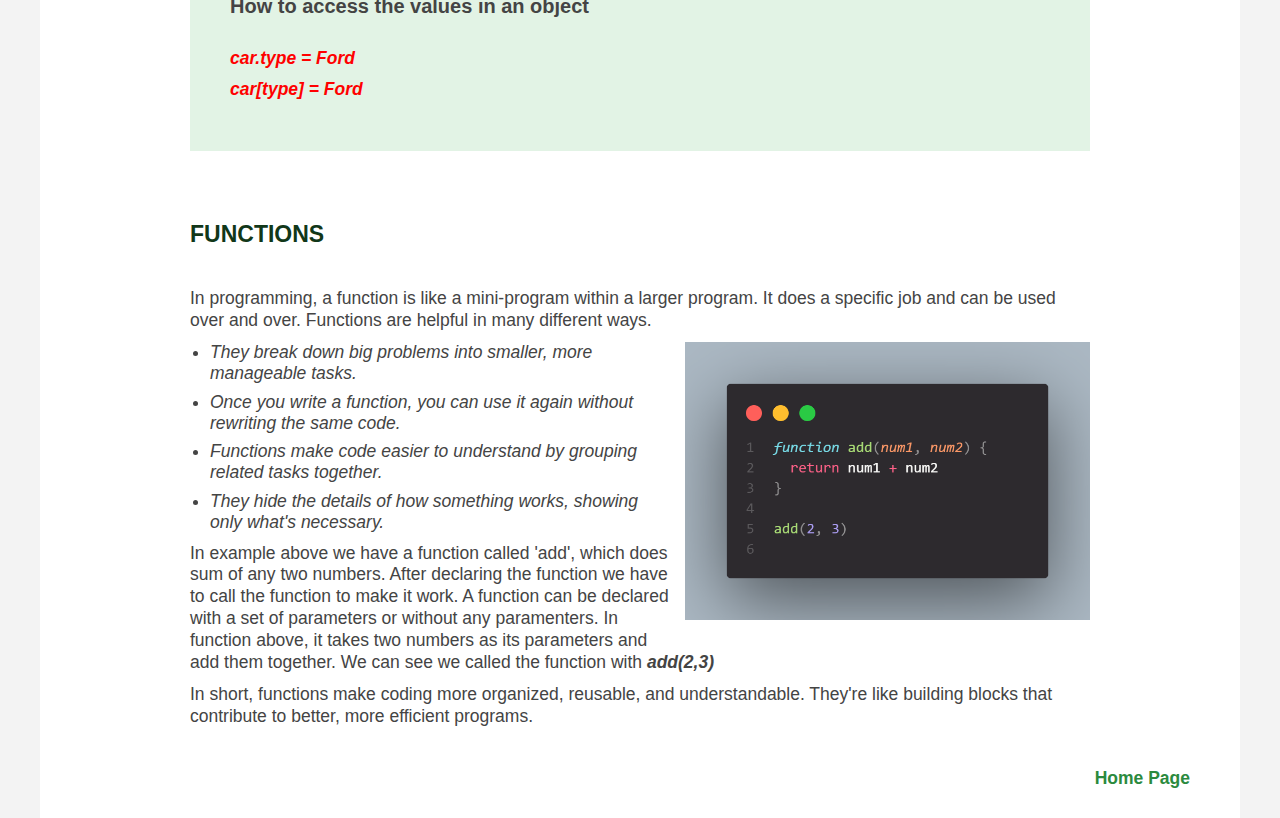
<file: blog/javascript-dom.html>
<!DOCTYPE html>
<html>
  <head>
    <title>JS Fundamentals</title>
    <meta charset="UTF-8" />
    <meta name="viewport" content="width=device-width, initial-scale=1" />
    <link href="../styles/main.css" rel="stylesheet" type="text/css" />
  </head>

  <body>
    <article class="blog-article">
      <h1>JS Fundamentals</h1>
      <h2>Javascript basics for beginners</h2>
      <h3>25 January 2024</h3>
      <div class="content">
        <p>
          Javascript, HTML, and CSS coexist with each other in a symbiotic
          relationship. One cannot survive without the other.
        </p>
        <p class="italics">
          Let me explain this relationship in easy to understand terms with help
          of an example.
        </p>
        <p>
          Lets imagine a really beautiful and well built car like this Shelby
          GT500CR
        </p>
        <div class="image-container">
          <div class="image-box">
            <img
              src="/images/javascript-blog/shelby GT500CR (2020).jpg"
              alt="image of a car"
            />
          </div>
        </div>
        <p>This represents a beautifully built web page.</p>
        <p>
          Now, as we all know that a car is made of lots of different parts.
          <span class="italics">HTML</span> will represent the raw material to
          build the car like the steel body, chassis and glass used for the
          windows. The <span class="italics">CSS</span> will represent the look
          of the car i.e its color, shape, dimensions etc. The car with its
          shiny looks wont run if it doesnt have a engine or steering and
          controls in it. It will just be parked at a showroom. Thus, the word
          static is used to define a webpage with no javascript in it.
        </p>
        <p>
          To move the car, you have to put engine in it and add steering and
          other controls to it. This is similar to what
          <span class="italics">Javascript</span> does. With help of javascript
          you can change the elements on a webpage however you want, making the
          page dynamic.
        </p>
        <h2>Control Flow</h2>
        <p>
          Control Flow is the order in which the program code statements are
          being executed. Control flow plays important part in the desired
          outcome of the code.
        </p>
        <p>
          Taking example of the car above again, control flow would be direction
          towards which car is being driven, at what gear is it being driven. It
          can go forward or reverse. All this can be controlled from inside the
          car. Similarily javascript provides us with few tools to control the
          flow of the program. Some of these tools are Loops, conditional
          statements and functions.
        </p>
        <h2>Loops</h2>
        <p>
          As explained above loops are very important part of programming
          languages. Loops are used to control the flow of the code where you
          need a particular task to be done repetitively. For example, with the
          car above, when it is raining we need the wipers to run again and
          again in the same pattern until the rain stops. Imagine if we had to
          do it manually, it would be literally impossible. Loops help us in
          doing these kind of repetitive tasks. It can be better explained with
          the help of code example below.
        </p>
        <div class="image-container">
          <div class="image-box">
            <img
              src="/images/html-css-blog/codesnap/forLoop.png"
              alt="for Loop"
            />
            <img
              src="/images/javascript-blog/console.png"
              alt="console.log of for Loop"
            />
          </div>
        </div>
        <p>
          Here you can see that we looped 5 times and with each iteration we
          increased the counter and displayed it in the console.
        </p>
        <h2>DOM</h2>
        <p>
          DOM is short for Document Object Model. It represents the structure of
          a webpage that can be used to manipulate the page. DOM thinks of
          webpage as a combination of nodes and objects. These nodes and objects
          can be accessed through javascript and modifid as needed.
        </p>
        <img
          class="float"
          src="../images/javascript-blog/DOMcode.png"
          style="width: 50%"
        />
        <p>
          If we look at image on the right we can see that DOM manipulation is
          being done in this code to change the background color of the page.
          DOM has various different ways to access the HTML page or document. We
          use the notation "document." to access all the objects of the
          document. Here we used the command "document.querySelector". We can
          also use "document.GetElementByID" or
          "document.GetElementsByClassName" to access the objects by their Id or
          Class Names. There are several other methods as well which we will not
          discuss in this article. If you are curious you can visit this
          <a
            href="https://developer.mozilla.org/en-US/docs/Web/API/Document_object_model/Locating_DOM_elements_using_selectors"
            class="italics"
            >mdn Page</a
          >
          on DOM manipulation.
        </p>
        <div class="image-container">
          <div class="image-box">
            <img
              src="/images/javascript-blog/beforeDOM.png"
              alt="Image of a page before DOM manipulation"
            />
          </div>
        </div>
        <div class="image-container">
          <div class="image-box">
            <img
              src="/images/javascript-blog/DOMmanipulation.png"
              alt="Image of a page after DOM manipulation"
            />
          </div>
        </div>
        <p>
          Here you can see we manipulated DOM and changed the color of "h1"
          element to red
        </p>
        <h2>Arrays and Objects</h2>
        <p>
          Arrays and Objects are two diferent ways of storing values in
          Javascript. Actually Arrays are also a sub-category of objects. The
          difference in both of them is that in Arrays, we can access values
          based on their index number while in Objects, we can access values on
          basis of their named index.
        </p>
        <p>
          We use Arrays when we have collection of values that has something in
          common. We can put these values together in a single container.
        </p>
        <p>
          For example we have collection of fruits. We can make a array called
          fruits and put all the values in a single array. We can access these
          values by calling their index number.
        </p>
        <div class="code">
          <h3>Array example</h3>
          <p>let fruits = [ 'apple', 'banana', 'oranges', 'peaches' ]</p>
        </div>
        <div class="code">
          <h3>How to access the values in array</h3>
          <p>fruit[0] = apple</p>
          <p>fruit[2] = orange</p>
        </div>
        <p>
          On the other hand, Objects are used mainly when we have a collection
          of different items, which are somehow related to each other. We can
          then access these stored values with help of their named keys.
        </p>
        <p>
          In example below, we are making an object 'car' with name keys of
          'type', 'model' and 'color'. We can use two different methods to
          access values in the object. A dot notation and bracket notation.
        </p>
        <div class="code">
          <h3>Object example</h3>
          <p>const car = {</p>
          <p class="padding-left">type:"Ford",</p>

          <p class="padding-left">model:"Shelby GT500CR",</p>

          <p class="padding-left">color:"black"</p>
          <p class="padding-left">};</p>
        </div>
        <div class="code">
          <h3>How to access the values in an object</h3>
          <p>car.type = Ford</p>
          <p>car[type] = Ford</p>
        </div>
        <h2>Functions</h2>
        <p>
          In programming, a function is like a mini-program within a larger
          program. It does a specific job and can be used over and over.
          Functions are helpful in many different ways.
        </p>
        <img
          class="float"
          src="../images/javascript-blog/functions.png"
          alt="function image"
          style="width: 45%"
        />
        <ul class="list-style">
          <li>
            They break down big problems into smaller, more manageable tasks.
          </li>
          <li>
            Once you write a function, you can use it again without rewriting
            the same code.
          </li>
          <li>
            Functions make code easier to understand by grouping related tasks
            together.
          </li>
          <li>
            They hide the details of how something works, showing only what's
            necessary.
          </li>
        </ul>
        <p>
          In example above we have a function called 'add', which does sum of
          any two numbers. After declaring the function we have to call the
          function to make it work. A function can be declared with a set of
          parameters or without any paramenters. In function above, it takes two
          numbers as its parameters and add them together. We can see we called
          the function with <span class="italics">add(2,3)</span>
        </p>
        <p>
          In short, functions make coding more organized, reusable, and
          understandable. They're like building blocks that contribute to
          better, more efficient programs.
        </p>
      </div>
      <a class="home-link" href="../index.html">Home Page</a>
    </article>

    <!-- this is a comment. -->
  </body>
</html>
</file>
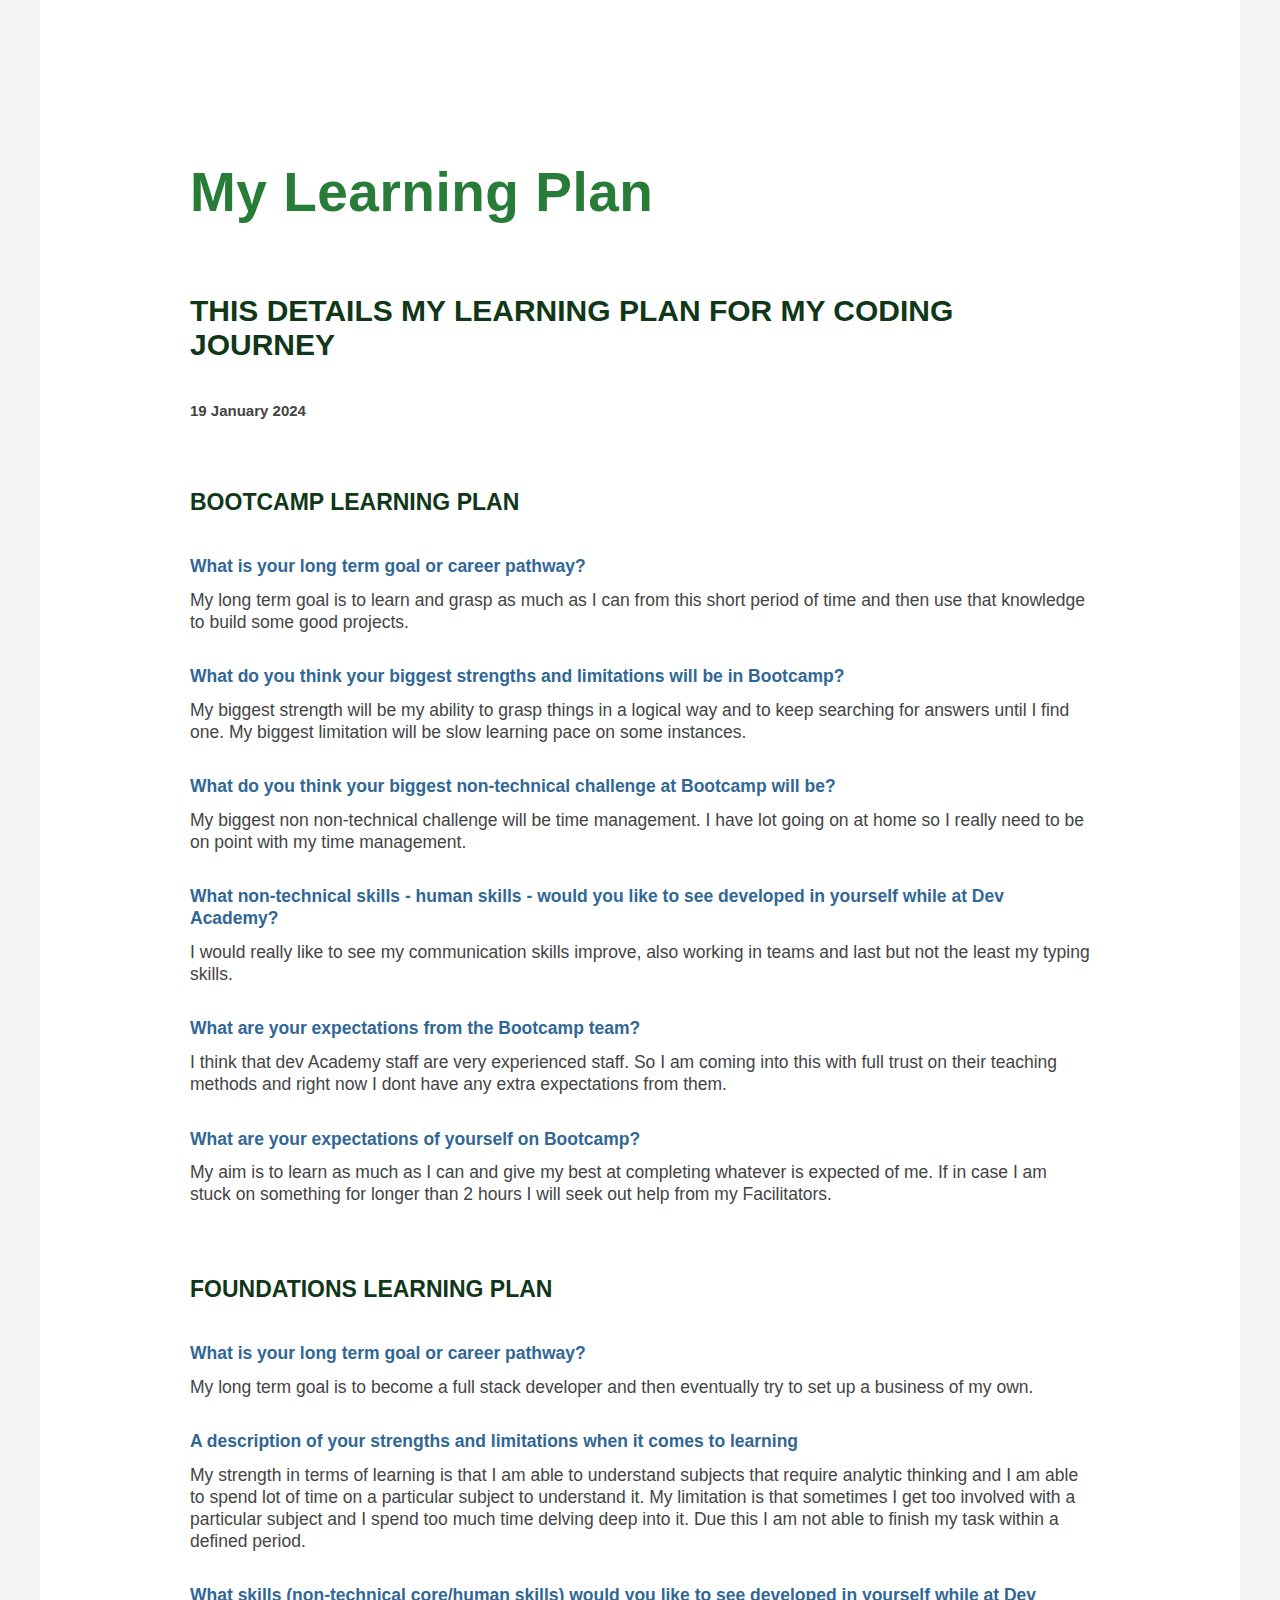
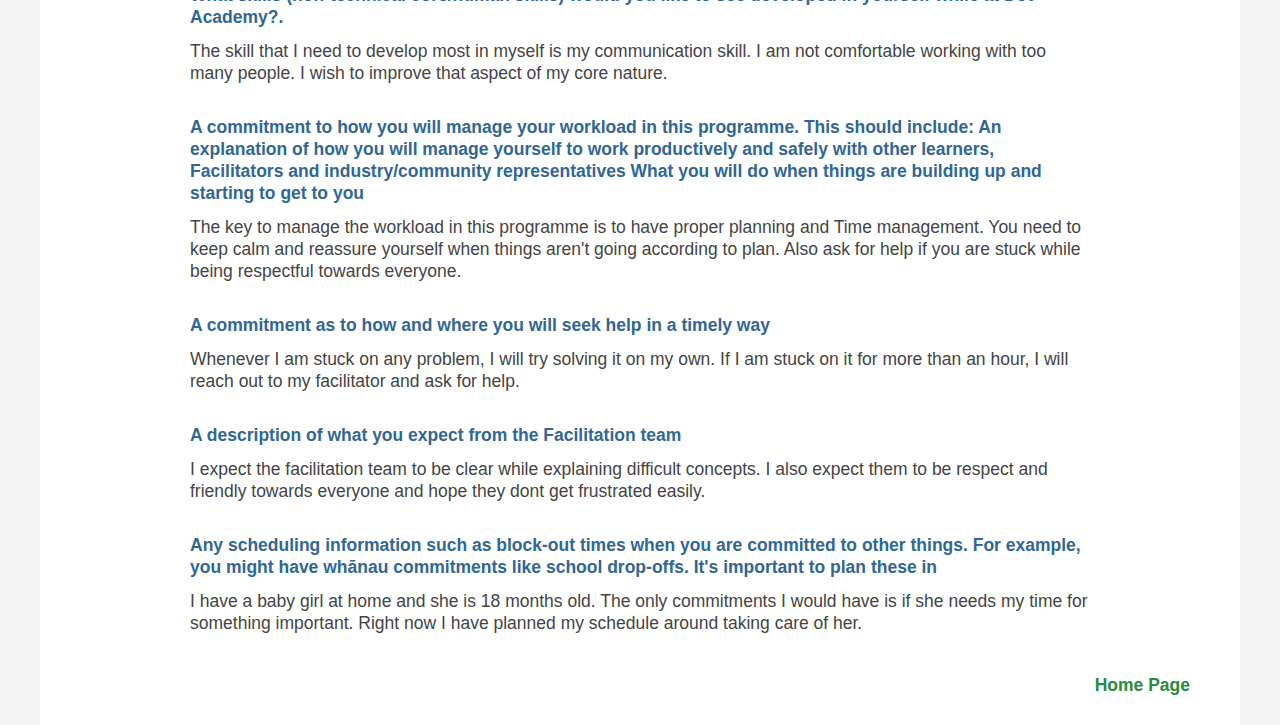
<file: blog/learning-plan.html>
<!DOCTYPE html>
<html>
  <head>
    <title>Learning Plan</title>
    <meta charset="UTF-8" />
    <meta name="viewport" content="width=device-width, initial-scale=1" />
    <link href="../styles/main.css" rel="stylesheet" type="text/css" />
  </head>

  <body>
    <article class="blog-article">
      <h1>My Learning Plan</h1>
      <h2>This details my learning plan for my coding journey</h2>
      <h3>19 January 2024</h3>
      <div class="content">
        <h2>Bootcamp learning plan</h2>
        <p class="question">What is your long term goal or career pathway?</p>
        <p>
          My long term goal is to learn and grasp as much as I can from this
          short period of time and then use that knowledge to build some good
          projects.
        </p>
        <p class="question">
          What do you think your biggest strengths and limitations will be in
          Bootcamp?
        </p>
        <p>
          My biggest strength will be my ability to grasp things in a logical
          way and to keep searching for answers until I find one. My biggest
          limitation will be slow learning pace on some instances.
        </p>
        <p class="question">
          What do you think your biggest non-technical challenge at Bootcamp
          will be?
        </p>

        <p>
          My biggest non non-technical challenge will be time management. I have
          lot going on at home so I really need to be on point with my time
          management.
        </p>
        <p class="question">
          What non-technical skills - human skills - would you like to see
          developed in yourself while at Dev Academy?
        </p>

        <p>
          I would really like to see my communication skills improve, also
          working in teams and last but not the least my typing skills.
        </p>
        <p class="question">
          What are your expectations from the Bootcamp team?
        </p>
        <p>
          I think that dev Academy staff are very experienced staff. So I am
          coming into this with full trust on their teaching methods and right
          now I dont have any extra expectations from them.
        </p>
        <p class="question">
          What are your expectations of yourself on Bootcamp?
        </p>
        <p>
          My aim is to learn as much as I can and give my best at completing
          whatever is expected of me. If in case I am stuck on something for
          longer than 2 hours I will seek out help from my Facilitators.
        </p>
        <h2>Foundations learning plan</h2>
        <p class="question">What is your long term goal or career pathway?</p>
        <p>
          My long term goal is to become a full stack developer and then
          eventually try to set up a business of my own.
        </p>
        <p class="question">
          A description of your strengths and limitations when it comes to
          learning
        </p>
        <p>
          My strength in terms of learning is that I am able to understand
          subjects that require analytic thinking and I am able to spend lot of
          time on a particular subject to understand it. My limitation is that
          sometimes I get too involved with a particular subject and I spend too
          much time delving deep into it. Due this I am not able to finish my
          task within a defined period.
        </p>
        <p class="question">
          What skills (non-technical core/human skills) would you like to see
          developed in yourself while at Dev Academy?.
        </p>
        <p>
          The skill that I need to develop most in myself is my communication
          skill. I am not comfortable working with too many people. I wish to
          improve that aspect of my core nature.
        </p>
        <p class="question">
          A commitment to how you will manage your workload in this programme.
          This should include: An explanation of how you will manage yourself to
          work productively and safely with other learners, Facilitators and
          industry/community representatives What you will do when things are
          building up and starting to get to you
        </p>
        <p>
          The key to manage the workload in this programme is to have proper
          planning and Time management. You need to keep calm and reassure
          yourself when things aren't going according to plan. Also ask for help
          if you are stuck while being respectful towards everyone.
        </p>
        <p class="question">
          A commitment as to how and where you will seek help in a timely way
        </p>
        <p>
          Whenever I am stuck on any problem, I will try solving it on my own.
          If I am stuck on it for more than an hour, I will reach out to my
          facilitator and ask for help.
        </p>
        <p class="question">
          A description of what you expect from the Facilitation team
        </p>
        <p>
          I expect the facilitation team to be clear while explaining difficult
          concepts. I also expect them to be respect and friendly towards
          everyone and hope they dont get frustrated easily.
        </p>
        <p class="question">
          Any scheduling information such as block-out times when you are
          committed to other things. For example, you might have whānau
          commitments like school drop-offs. It's important to plan these in
        </p>
        <p>
          I have a baby girl at home and she is 18 months old. The only
          commitments I would have is if she needs my time for something
          important. Right now I have planned my schedule around taking care of
          her.
        </p>
      </div>
      <a class="home-link" href="../index.html">Home Page</a>
    </article>

    <!-- this is a comment. -->
  </body>
</html>
</file>
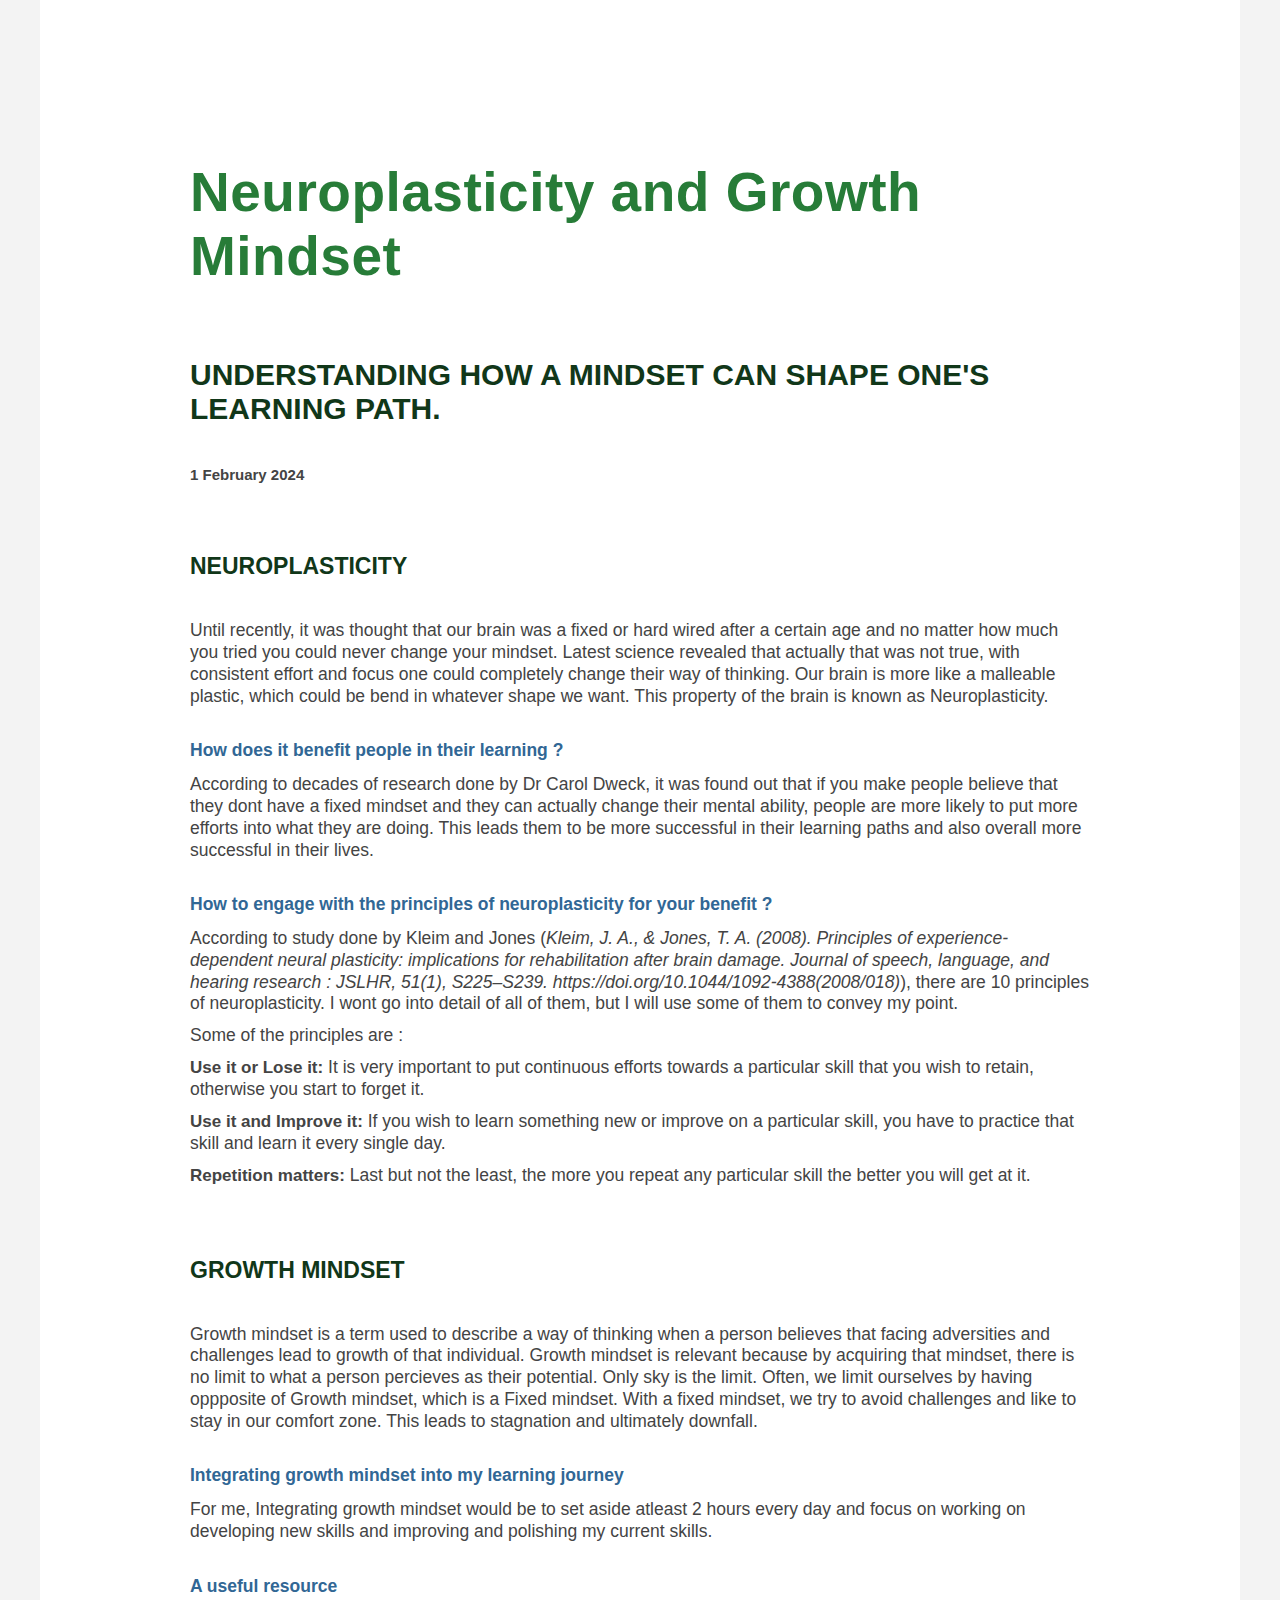
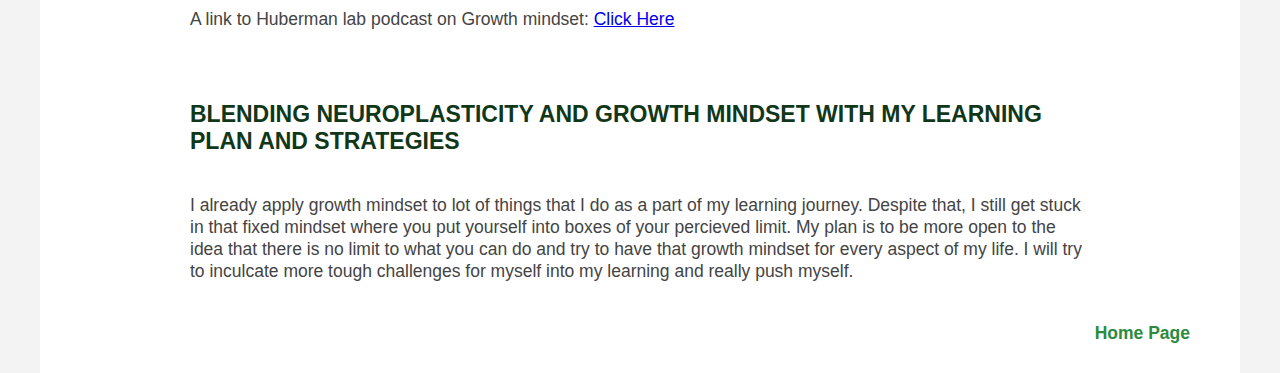
<file: blog/neuroplasticity.html>
<!DOCTYPE html>
<html>
  <head>
    <title>Neuroplasticity</title>
    <meta charset="UTF-8" />
    <meta name="viewport" content="width=device-width, initial-scale=1" />
    <link href="../styles/main.css" rel="stylesheet" type="text/css" />
  </head>

  <body>
    <article class="blog-article">
      <h1>Neuroplasticity and Growth Mindset</h1>
      <h2>Understanding how a mindset can shape one's learning path.</h2>
      <h3>1 February 2024</h3>
      <div class="content">
        <h2>Neuroplasticity</h2>
        <p>
          Until recently, it was thought that our brain was a fixed or hard
          wired after a certain age and no matter how much you tried you could
          never change your mindset. Latest science revealed that actually that
          was not true, with consistent effort and focus one could completely
          change their way of thinking. Our brain is more like a malleable
          plastic, which could be bend in whatever shape we want. This property
          of the brain is known as Neuroplasticity.
        </p>
        <p class="question">How does it benefit people in their learning ?</p>
        <p>
          According to decades of research done by Dr Carol Dweck, it was found
          out that if you make people believe that they dont have a fixed
          mindset and they can actually change their mental ability, people are
          more likely to put more efforts into what they are doing. This leads
          them to be more successful in their learning paths and also overall
          more successful in their lives.
        </p>
        <p class="question">
          How to engage with the principles of neuroplasticity for your benefit
          ?
        </p>
        <p>
          According to study done by Kleim and Jones (<cite
            >Kleim, J. A., & Jones, T. A. (2008). Principles of
            experience-dependent neural plasticity: implications for
            rehabilitation after brain damage. Journal of speech, language, and
            hearing research : JSLHR, 51(1), S225–S239.
            https://doi.org/10.1044/1092-4388(2008/018)</cite
          >), there are 10 principles of neuroplasticity. I wont go into detail
          of all of them, but I will use some of them to convey my point.
        </p>
        <p>Some of the principles are :</p>
        <p>
          <span style="font-size: 1.7rem" class="bold">Use it or Lose it:</span>
          It is very important to put continuous efforts towards a particular
          skill that you wish to retain, otherwise you start to forget it.
        </p>
        <p>
          <span style="font-size: 1.7rem" class="bold"
            >Use it and Improve it:</span
          >
          If you wish to learn something new or improve on a particular skill,
          you have to practice that skill and learn it every single day.
        </p>
        <p>
          <span style="font-size: 1.7rem" class="bold"
            >Repetition matters:</span
          >
          Last but not the least, the more you repeat any particular skill the
          better you will get at it.
        </p>
        <h2>Growth Mindset</h2>
        <p>
          Growth mindset is a term used to describe a way of thinking when a
          person believes that facing adversities and challenges lead to growth
          of that individual. Growth mindset is relevant because by acquiring
          that mindset, there is no limit to what a person percieves as their
          potential. Only sky is the limit. Often, we limit ourselves by having
          oppposite of Growth mindset, which is a Fixed mindset. With a fixed
          mindset, we try to avoid challenges and like to stay in our comfort
          zone. This leads to stagnation and ultimately downfall.
        </p>
        <p class="question">
          Integrating growth mindset into my learning journey
        </p>
        <p>
          For me, Integrating growth mindset would be to set aside atleast 2
          hours every day and focus on working on developing new skills and
          improving and polishing my current skills.
        </p>
        <p class="question">A useful resource</p>
        <p>
          A link to Huberman lab podcast on Growth mindset:
          <a href="https://www.youtube.com/watch?v=aQDOU3hPci0">Click Here</a>
        </p>
        <h2>
          Blending Neuroplasticity and growth mindset with my learning plan and
          strategies
        </h2>
        <p>
          I already apply growth mindset to lot of things that I do as a part of
          my learning journey. Despite that, I still get stuck in that fixed
          mindset where you put yourself into boxes of your percieved limit. My
          plan is to be more open to the idea that there is no limit to what you
          can do and try to have that growth mindset for every aspect of my
          life. I will try to inculcate more tough challenges for myself into my
          learning and really push myself.
        </p>
      </div>
      <a class="home-link" href="../index.html">Home Page</a>
    </article>

    <!-- this is a comment. -->
  </body>
</html>
</file>
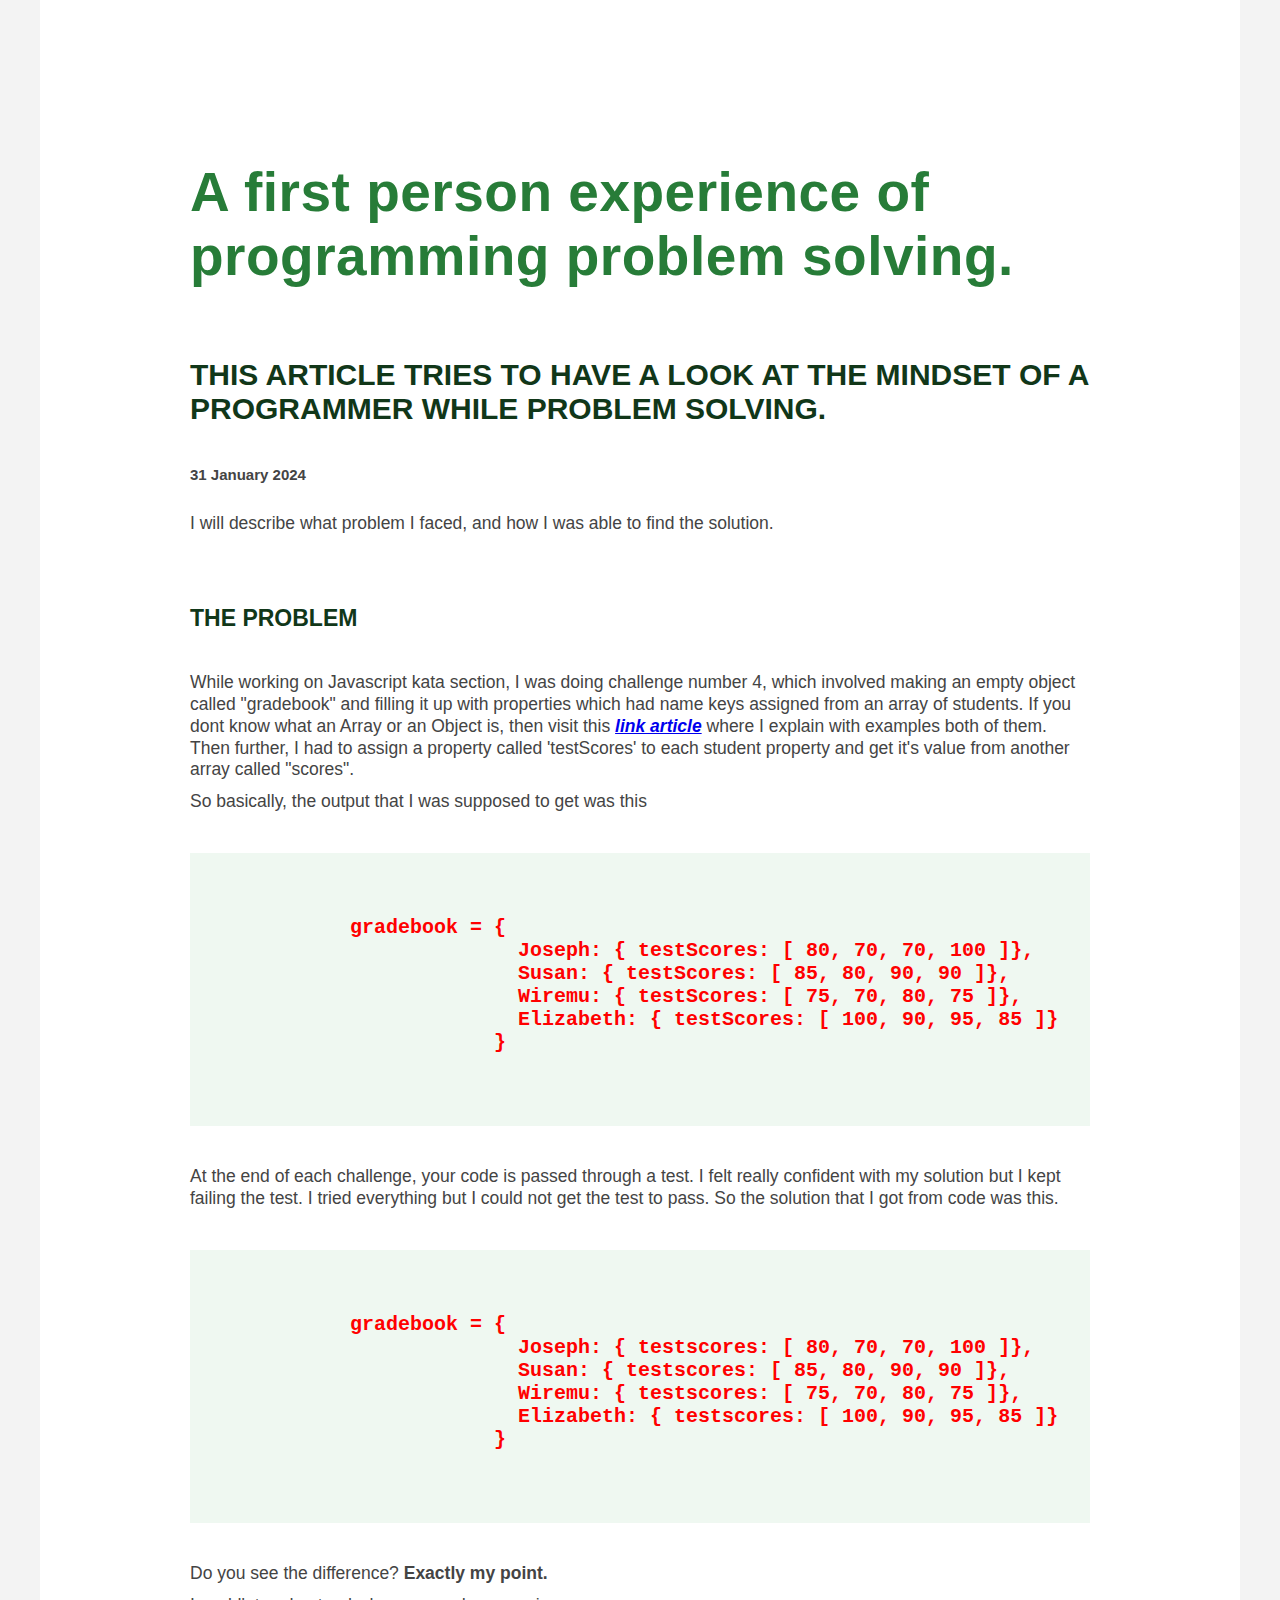
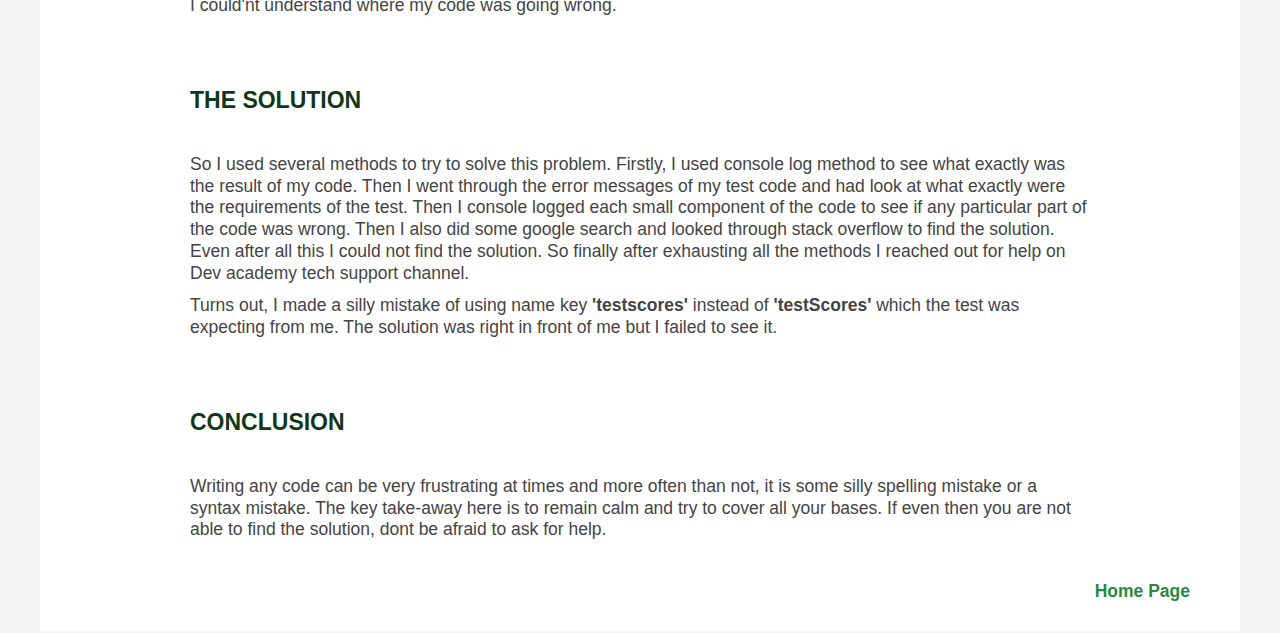
<file: blog/problem-solving.html>
<!DOCTYPE html>
<html>
  <head>
    <title>Problem Solving</title>
    <meta charset="UTF-8" />
    <meta name="viewport" content="width=device-width, initial-scale=1" />
    <link href="../styles/main.css" rel="stylesheet" type="text/css" />
  </head>

  <body>
    <article class="blog-article">
      <h1>A first person experience of programming problem solving.</h1>
      <h2>
        This article tries to have a look at the mindset of a programmer while
        problem solving.
      </h2>
      <h3>31 January 2024</h3>

      <div class="content">
        <p>
          I will describe what problem I faced, and how I was able to find the
          solution.
        </p>
        <h2>The Problem</h2>
        <p>
          While working on Javascript kata section, I was doing challenge number
          4, which involved making an empty object called "gradebook" and
          filling it up with properties which had name keys assigned from an
          array of students. If you dont know what an Array or an Object is,
          then visit this
          <a class="italics" href="./javascript-dom.html">link article</a> where
          I explain with examples both of them. Then further, I had to assign a
          property called 'testScores' to each student property and get it's
          value from another array called "scores".
        </p>
        <p>So basically, the output that I was supposed to get was this</p>
        <pre>
          <Code>
          gradebook = {
                        Joseph: { testScores: [ 80, 70, 70, 100 ]},
                        Susan: { testScores: [ 85, 80, 90, 90 ]},
                        Wiremu: { testScores: [ 75, 70, 80, 75 ]},
                        Elizabeth: { testScores: [ 100, 90, 95, 85 ]}
                      }
          </Code>
        </pre>
        <p>
          At the end of each challenge, your code is passed through a test. I
          felt really confident with my solution but I kept failing the test. I
          tried everything but I could not get the test to pass. So the solution
          that I got from code was this.
        </p>
        <pre>
          <Code>
          gradebook = {
                        Joseph: { testscores: [ 80, 70, 70, 100 ]},
                        Susan: { testscores: [ 85, 80, 90, 90 ]},
                        Wiremu: { testscores: [ 75, 70, 80, 75 ]},
                        Elizabeth: { testscores: [ 100, 90, 95, 85 ]}
                      }
          </Code>
        </pre>
        <p>
          Do you see the difference?
          <span style="font-weight: bold">Exactly my point.</span>
        </p>
        <p>I could'nt understand where my code was going wrong.</p>
        <h2>The Solution</h2>
        <p>
          So I used several methods to try to solve this problem. Firstly, I
          used console log method to see what exactly was the result of my code.
          Then I went through the error messages of my test code and had look at
          what exactly were the requirements of the test. Then I console logged
          each small component of the code to see if any particular part of the
          code was wrong. Then I also did some google search and looked through
          stack overflow to find the solution. Even after all this I could not
          find the solution. So finally after exhausting all the methods I
          reached out for help on Dev academy tech support channel.
        </p>
        <p>
          Turns out, I made a silly mistake of using name key
          <span class="bold">'testscores'</span> instead of
          <span class="bold">'testScores'</span> which the test was expecting
          from me. The solution was right in front of me but I failed to see it.
        </p>
        <h2>Conclusion</h2>
        <p>
          Writing any code can be very frustrating at times and more often than
          not, it is some silly spelling mistake or a syntax mistake. The key
          take-away here is to remain calm and try to cover all your bases. If
          even then you are not able to find the solution, dont be afraid to ask
          for help.
        </p>
      </div>
      <a class="home-link" href="../index.html">Home Page</a>
    </article>
  </body>
</html>
</file>
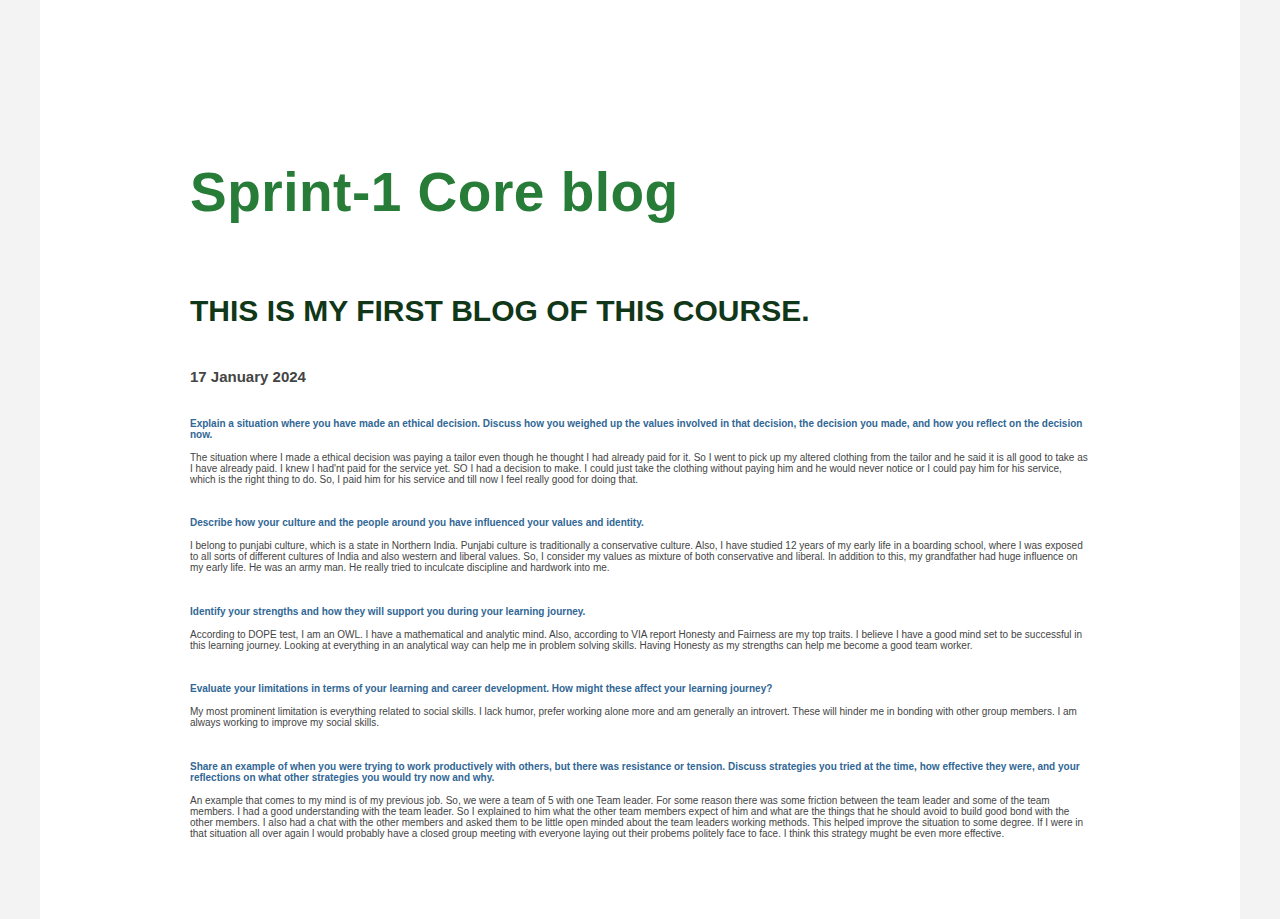
<file: blog/Sprint-1-blog.html>
<!DOCTYPE html>
<html>
  <head>
    <title>Core Values</title>
    <meta charset="UTF-8" />
    <meta name="viewport" content="width=device-width, initial-scale=1" />
    <link href="../styles/main.css" rel="stylesheet" type="text/css" />
  </head>

  <body>
    <article class="blog-article">
      <h1>Sprint-1 Core blog</h1>
      <h2>This is my first blog of this course.</h2>
      <h3>17 January 2024</h3>

      <p class="question">
        Explain a situation where you have made an ethical decision. Discuss how
        you weighed up the values involved in that decision, the decision you
        made, and how you reflect on the decision now.
      </p>
      <p>
        The situation where I made a ethical decision was paying a tailor even
        though he thought I had already paid for it. So I went to pick up my
        altered clothing from the tailor and he said it is all good to take as I
        have already paid. I knew I had'nt paid for the service yet. SO I had a
        decision to make. I could just take the clothing without paying him and
        he would never notice or I could pay him for his service, which is the
        right thing to do. So, I paid him for his service and till now I feel
        really good for doing that.
      </p>
      <p class="question">
        Describe how your culture and the people around you have influenced your
        values and identity.
      </p>
      <p>
        I belong to punjabi culture, which is a state in Northern India. Punjabi
        culture is traditionally a conservative culture. Also, I have studied 12
        years of my early life in a boarding school, where I was exposed to all
        sorts of different cultures of India and also western and liberal
        values. So, I consider my values as mixture of both conservative and
        liberal. In addition to this, my grandfather had huge influence on my
        early life. He was an army man. He really tried to inculcate discipline
        and hardwork into me.
      </p>
      <p class="question">
        Identify your strengths and how they will support you during your
        learning journey.
      </p>
      <p>
        According to DOPE test, I am an OWL. I have a mathematical and analytic
        mind. Also, according to VIA report Honesty and Fairness are my top
        traits. I believe I have a good mind set to be successful in this
        learning journey. Looking at everything in an analytical way can help me
        in problem solving skills. Having Honesty as my strengths can help me
        become a good team worker.
      </p>
      <p class="question">
        Evaluate your limitations in terms of your learning and career
        development. How might these affect your learning journey?
      </p>
      <p>
        My most prominent limitation is everything related to social skills. I
        lack humor, prefer working alone more and am generally an introvert.
        These will hinder me in bonding with other group members. I am always
        working to improve my social skills.
      </p>
      <p class="question">
        Share an example of when you were trying to work productively with
        others, but there was resistance or tension. Discuss strategies you
        tried at the time, how effective they were, and your reflections on what
        other strategies you would try now and why.
      </p>
      <p>
        An example that comes to my mind is of my previous job. So, we were a
        team of 5 with one Team leader. For some reason there was some friction
        between the team leader and some of the team members. I had a good
        understanding with the team leader. So I explained to him what the other
        team members expect of him and what are the things that he should avoid
        to build good bond with the other members. I also had a chat with the
        other members and asked them to be little open minded about the team
        leaders working methods. This helped improve the situation to some
        degree. If I were in that situation all over again I would probably have
        a closed group meeting with everyone laying out their probems politely
        face to face. I think this strategy mught be even more effective.
      </p>
    </article>

    <!-- this is a comment. -->
  </body>
</html>
</file>
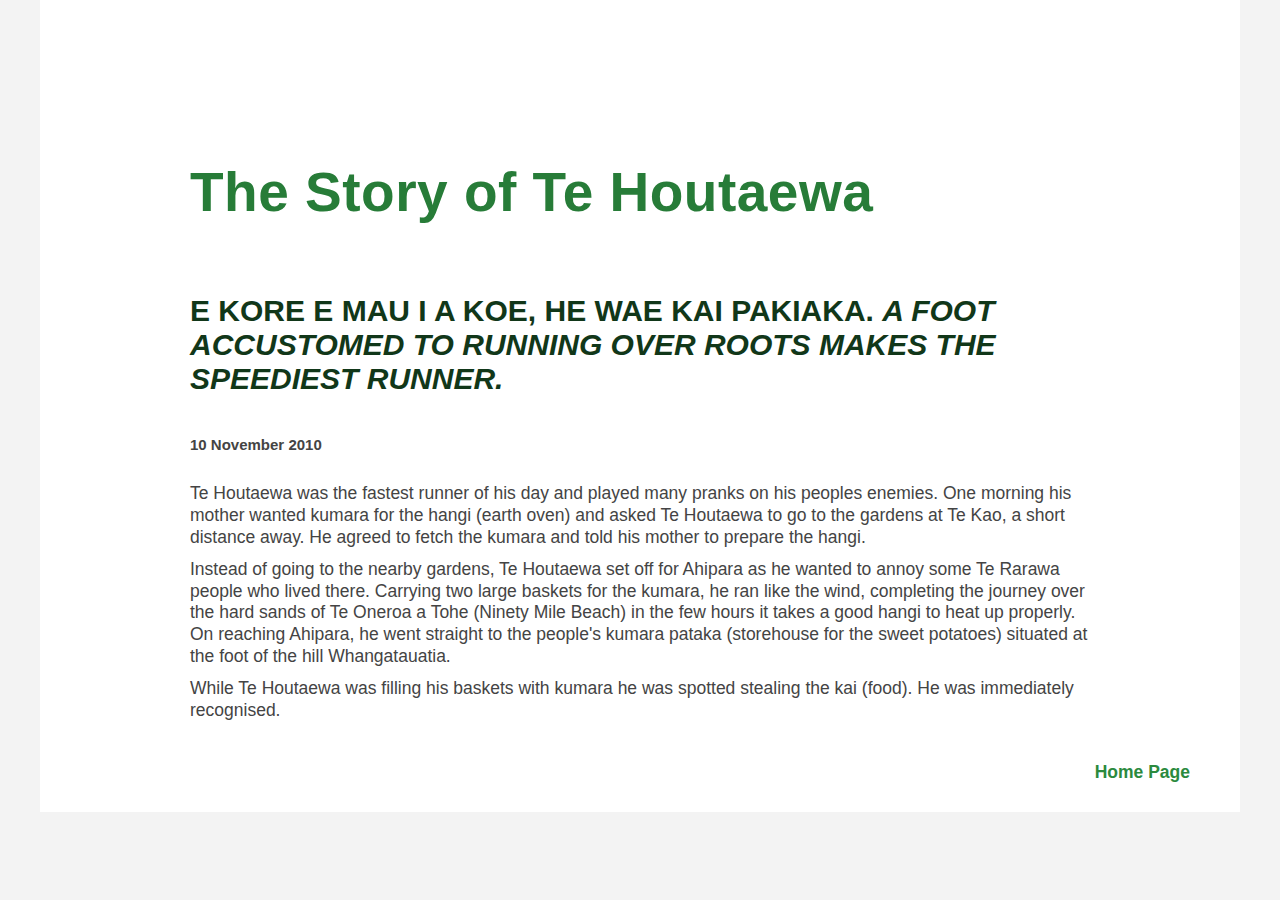
<file: blog/te-houtaewa-template.html>
<!DOCTYPE html>
<html>
  <head>
    <title>Stories and Legends</title>
    <meta charset="UTF-8" />
    <meta name="viewport" content="width=device-width, initial-scale=1" />
    <link href="../styles/main.css" rel="stylesheet" type="text/css" />
  </head>

  <body>
    <article class="blog-article">
      <h1>The Story of Te Houtaewa</h1>
      <h2>
        E kore e mau i a koe, he wae kai pakiaka.
        <em
          >A foot accustomed to running over roots makes the speediest
          runner.</em
        >
      </h2>
      <h3>10 November 2010</h3>
      <div class="content">
        <p>
          Te Houtaewa was the fastest runner of his day and played many pranks
          on his peoples enemies. One morning his mother wanted kumara for the
          hangi (earth oven) and asked Te Houtaewa to go to the gardens at Te
          Kao, a short distance away. He agreed to fetch the kumara and told his
          mother to prepare the hangi.
        </p>
        <p>
          Instead of going to the nearby gardens, Te Houtaewa set off for
          Ahipara as he wanted to annoy some Te Rarawa people who lived there.
          Carrying two large baskets for the kumara, he ran like the wind,
          completing the journey over the hard sands of Te Oneroa a Tohe (Ninety
          Mile Beach) in the few hours it takes a good hangi to heat up
          properly. On reaching Ahipara, he went straight to the people's kumara
          pataka (storehouse for the sweet potatoes) situated at the foot of the
          hill Whangatauatia.
        </p>
        <p>
          While Te Houtaewa was filling his baskets with kumara he was spotted
          stealing the kai (food). He was immediately recognised.
        </p>
      </div>
      <a class="home-link" href="../index.html">Home Page</a>
    </article>

    <!-- this is a comment. -->
  </body>
</html>
</file>
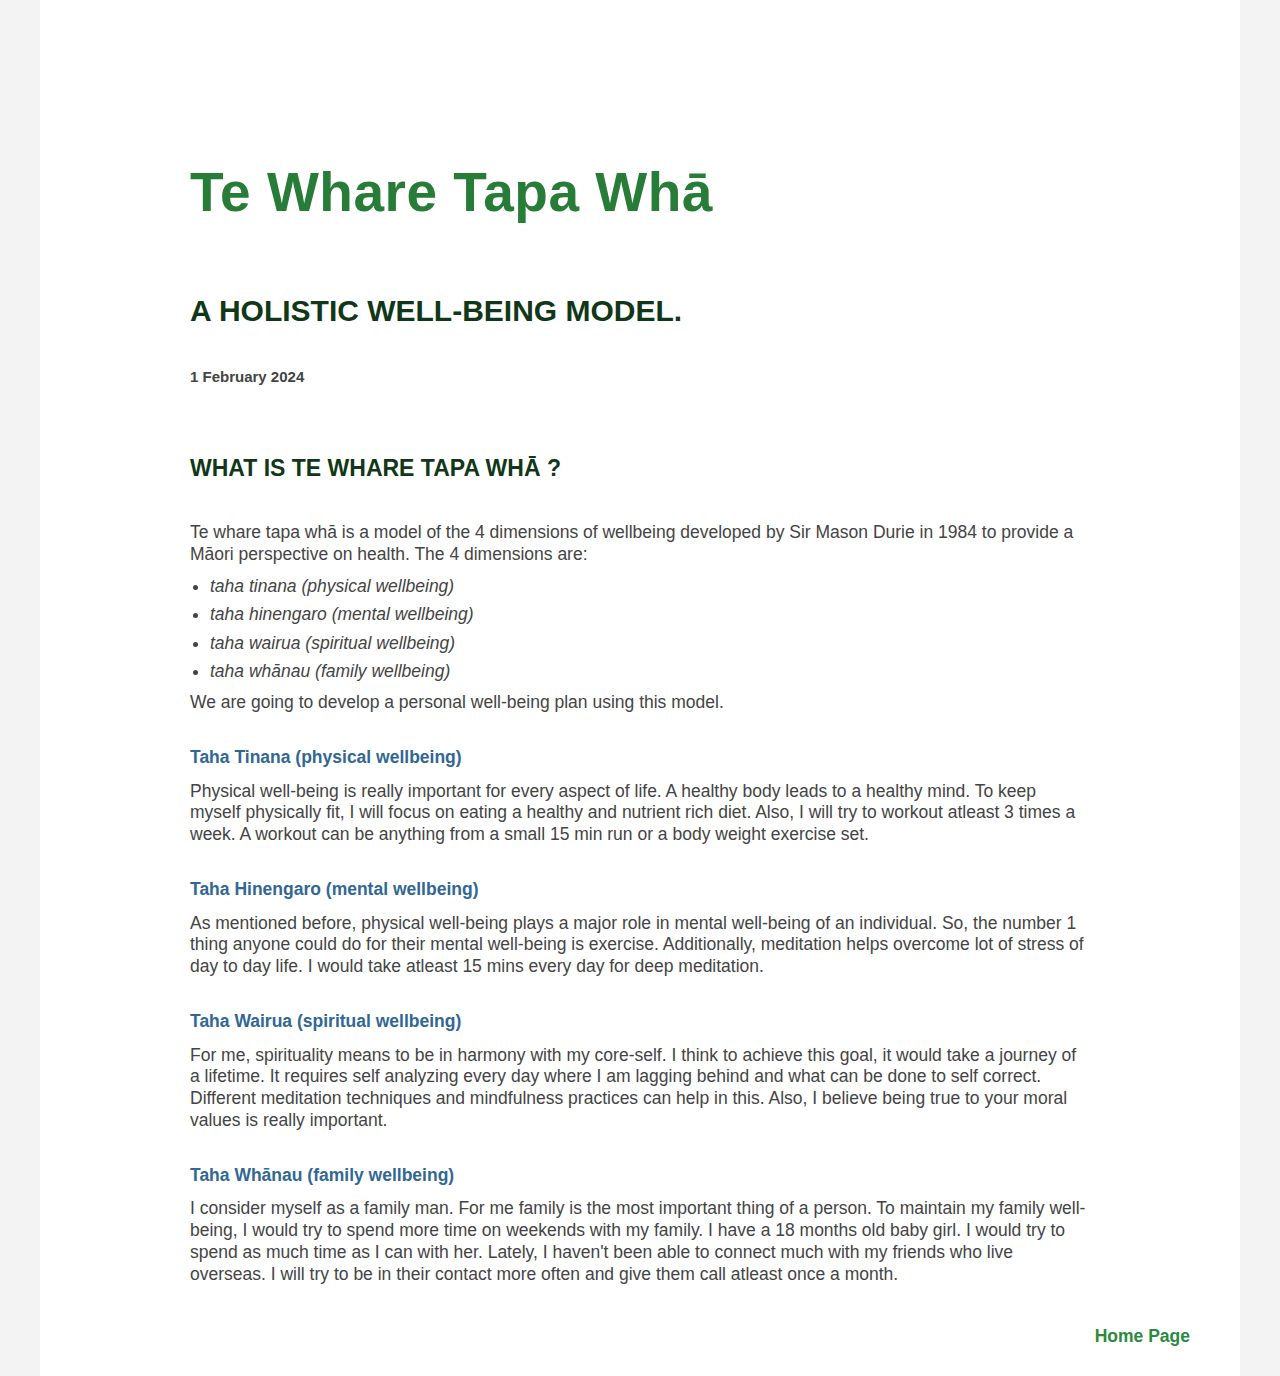
<file: blog/te-whare-tapa-wha.html>
<!DOCTYPE html>
<html>
  <head>
    <title>Te Whare Tapa Whā</title>
    <meta charset="UTF-8" />
    <meta name="viewport" content="width=device-width, initial-scale=1" />
    <link href="../styles/main.css" rel="stylesheet" type="text/css" />
  </head>

  <body>
    <article class="blog-article">
      <h1>Te Whare Tapa Whā</h1>
      <h2>A holistic well-being model.</h2>
      <h3>1 February 2024</h3>
      <div class="content">
        <h2>What is Te Whare Tapa Whā ?</h2>
        <p>
          Te whare tapa whā is a model of the 4 dimensions of wellbeing
          developed by Sir Mason Durie in 1984 to provide a Māori perspective on
          health. The 4 dimensions are:
        </p>
        <ul class="list-style">
          <li>taha tinana (physical wellbeing)</li>
          <li>taha hinengaro (mental wellbeing)</li>
          <li>taha wairua (spiritual wellbeing)</li>
          <li>taha whānau (family wellbeing)</li>
        </ul>
        <p>
          We are going to develop a personal well-being plan using this model.
        </p>
        <p class="question">Taha Tinana (physical wellbeing)</p>
        <p>
          Physical well-being is really important for every aspect of life. A
          healthy body leads to a healthy mind. To keep myself physically fit, I
          will focus on eating a healthy and nutrient rich diet. Also, I will
          try to workout atleast 3 times a week. A workout can be anything from
          a small 15 min run or a body weight exercise set.
        </p>
        <p class="question">Taha Hinengaro (mental wellbeing)</p>
        <p>
          As mentioned before, physical well-being plays a major role in mental
          well-being of an individual. So, the number 1 thing anyone could do
          for their mental well-being is exercise. Additionally, meditation
          helps overcome lot of stress of day to day life. I would take atleast
          15 mins every day for deep meditation.
        </p>
        <p class="question">Taha Wairua (spiritual wellbeing)</p>
        <p>
          For me, spirituality means to be in harmony with my core-self. I think
          to achieve this goal, it would take a journey of a lifetime. It
          requires self analyzing every day where I am lagging behind and what
          can be done to self correct. Different meditation techniques and
          mindfulness practices can help in this. Also, I believe being true to
          your moral values is really important.
        </p>
        <p class="question">Taha Whānau (family wellbeing)</p>
        <p>
          I consider myself as a family man. For me family is the most important
          thing of a person. To maintain my family well-being, I would try to
          spend more time on weekends with my family. I have a 18 months old
          baby girl. I would try to spend as much time as I can with her.
          Lately, I haven't been able to connect much with my friends who live
          overseas. I will try to be in their contact more often and give them
          call atleast once a month.
        </p>
      </div>
      <a class="home-link" href="../index.html">Home Page</a>
    </article>

    <!-- this is a comment. -->
  </body>
</html>
</file>
<file: calculator-app/main.css>
* {
  margin: 0;
  padding: 0;
  box-sizing: border-box;
}

html {
  font-size: 62.4%;
}

body {
  background-color: rgba(198, 197, 197, 0.492);
  display: flex;
  align-items: center;
  justify-content: center;
  min-height: 100vh;
}

.calculator {
  width: 40rem;
  height: 50rem;
  background-color: #e99f86;
  padding: 4rem;
  border-top-left-radius: 80% 20px;
  border-top-right-radius: 80% 20px;
  border-bottom-left-radius: 80% 20px;
  border-bottom-right-radius: 80% 20px;
  box-shadow: inset 5px 0 10px -5px #555, inset -5px 0 10px -5px #555,
    inset 0px -5px 10px -2px #555, 0 0 1px 2px #333, 0 10px 20px 0 #333;
}
.calculator p {
  text-align: center;
  font-size: 3rem;
  font-weight: bold;
  margin-bottom: 1.5rem;
}
.calculator input {
  width: 100%;
  height: 4rem;
  border: 1.5px solid #333;
  background-color: antiquewhite;
  text-align: right;
  padding: 0 1rem;
  font-size: 2.5rem;
  margin-bottom: 1.5rem;
}
.button-container {
  display: grid;
  grid-template-columns: repeat(4, 1fr);
  grid-template-rows: repeat(5, 1fr);
  min-height: 32rem;
}
.button {
  display: inline-block;
  border-top-left-radius: 80% 10px;
  border-top-right-radius: 80% 10px;
  border-bottom-left-radius: 80% 10px;
  border-bottom-right-radius: 80% 10px;
  box-shadow: 0 1px 0 rgba(0, 0, 0, 0.08),
    inset 0 1px 6px rgba(255, 255, 255, 0.67),
    inset 0 -1px 0 rgba(0, 0, 0, 0.14);
  border: none;
  margin: 0.75rem;
  font-size: 2rem;
  font-weight: bold;
  background-color: #333;
  color: #fff;
}

.button.plus {
  grid-column: 4/5;
  grid-row: -3/-1;
}

.button.red {
  background-color: rgb(171, 1, 1);
}
</file>
<file: styles/main.css>
* {
  margin: 0;
  padding: 0;
  box-sizing: border-box;
}

body {
  background-color: rgba(213, 213, 213, 0.277);
}

html {
  font-size: 62.5%;
  color: #444;
  font-family: 'Oxygen', sans-serif;
  scroll-behavior: smooth;
}

#hideAll {
  position: fixed;
  left: 0px;
  right: 0px;
  top: 0px;
  bottom: 0px;
  background-color: white;
  z-index: 9999; /* Higher than anything else in the document */
}
/* styling the section */

.section {
  margin: 0 auto;
  padding: 7rem 10rem;

  max-width: 120rem;
  min-height: 100vh;
  /* overflow: hidden; */
}

/* /////////////////////////////////////// */
/* Navigation Section */
.nav-bar {
  display: flex;
  align-items: center;
  position: absolute;
  justify-content: space-between;
  top: 0;
  left: 0;
  right: 0;
  padding: 2rem 2rem;
  background-color: #ffffffab;
}

.nav-list {
  list-style: none;
  display: flex;
  gap: 2.5rem;
}

.logo {
  text-transform: uppercase;
  font-size: 2rem;
  font-size: 2rem;
  font-weight: bold;
}

.nav-list a {
  display: inline-block;
  text-decoration: none;
  font-size: 2rem;
  font-weight: bold;
  color: #226b30;
}

/* ////////////////////////////////////////// */
/* Landing section */
.landing-area {
  background-image: url('/images/index/landing.png');
  background-image: url('/images/index/landing.png'),
    linear-gradient(rgba(0, 0, 0, 0.463), rgba(0, 0, 0, 0.441));
  background-size: cover;

  background-position-x: right;
  /* height: 100vh; */
}

.section.landing-area {
  max-width: 100vw;
}

h1 {
  font-size: 8rem;
  font-weight: bold;
  color: #277c38;
  margin-bottom: 10rem;
  margin-top: 8rem;
}

h2 {
  font-size: 4rem;
  font-weight: bold;
  margin-bottom: 4rem;
  color: #113719;
  text-transform: uppercase;
}

.landing-area p {
  font-size: 2rem;
  font-weight: 600;
  /* margin-bottom: 1rem; */
}

#landing-button {
  display: inline-block;
  font-size: 1.5rem;
  font-weight: bold;
  color: #113719;
  text-decoration: none;
  background-color: #6bad78;
  padding: 1rem 2rem;
  border-radius: 100px;
  margin-top: 5rem;
}

/* //////////////////////////////////////////////// */
/* Section blog */
/* ////////////////////////////////////////////// */

.options {
  display: flex;
  gap: 1rem;
  margin-bottom: 1rem;
}

.button-option {
  display: inline-block;
  padding: 0.75rem 1.5rem;
  font-weight: bold;
  font-size: 2rem;
  color: #2b8a3e;
  border: none;
  border-radius: 9px;
  box-shadow: 0px 0px 1px #555;
  cursor: pointer;
}

.button-option.active {
  background-color: #2b8a3e;
  color: #fff;
}

/* blog List styles */
.hidden {
  display: none;
}

.blog-area h2 {
  margin-top: 4rem;
  color: #277c38;
}
.blog-list {
  list-style: none;
  display: flex;
  flex-direction: column;
  gap: 2rem;
}

.list-item {
  display: flex;
  justify-content: space-between;

  background-color: #d8d7d73a;
  padding: 1.5rem;
  border-radius: 9px;
}

.list-item a {
  display: inline-block;
  text-decoration: none;
  color: #2b8a3e;
  font-weight: bold;
  margin-bottom: 1rem;
}

.blog-num {
  font-size: 1.7rem;
  margin-right: 0.75rem;
  color: #2b8a3e;
  font-weight: bold;
}

.blog-img {
  width: 8rem;
  height: 8rem;
  border: 2px solid #555;
  border-radius: 9px;
  overflow: hidden;
  object-fit: contain;
}

.list-detail {
  display: flex;
}

.list-detail div > p {
  font-size: 1.5rem;
}

.blog-list a {
  font-size: 1.7rem;
}

/* /////////////////////////////////////// */
/* Styling the blog page */
/* ///////////////////////////////// */

.blog-article {
  position: relative;
  max-width: 120rem;
  margin: 0 auto;
  padding: 8rem 15rem;
  background-color: #fff;
}

.blog-article h1 {
  font-size: 5.5rem;
  font-weight: bold;
  letter-spacing: 0.05rem;
  margin-bottom: 7rem;
}

.blog-article h2 {
  font-size: 3rem;
  font-weight: bold;
  /* margin-top: 4rem; */
  margin-bottom: 4rem;
}
.content h2 {
  font-size: 2.3rem;
  font-weight: bold;
  margin-top: 7rem;
  margin-bottom: 4rem;
}
.blog-article h3 {
  font-size: 1.5rem;
  margin-bottom: 3rem;
}
.list-style {
  font-size: 1.75rem;
  margin-left: 2rem;
  font-style: italic;
}

.list-style li {
  margin-bottom: 0.75rem;
}

.float {
  float: right;
  width: 38%;
  min-height: 20rem;
  height: auto;
  margin: 0 0 1.5rem 1.5rem;
}

.bold {
  font-weight: bold;
}

.italics {
  font-style: italic;
  font-weight: bold;
}

.image-container {
  display: flex;
  flex-direction: column;
  gap: 2rem;
  margin-bottom: 2rem;
}

.image-container > p {
  font-size: 0.75rem;
  font-weight: bold;
  color: #2b8a3e;
}

.image-box {
  display: flex;
  justify-content: space-between;
  width: 100%;
  height: auto;
  overflow: hidden;
}
.image-box img {
  /* max-width: 60%; */
  min-width: 30%;
  height: 40rem;
}

.box-2 {
  margin-top: 10rem;
  /* width: 65vw; */
}

.content p {
  font-size: 1.75rem;
  line-height: 1.25;
  margin-bottom: 1rem;
  margin-top: 1rem;
}

.question {
  color: rgb(49, 103, 149);
  margin-bottom: 1.2rem !important;
  margin-top: 3.25rem !important;
  font-weight: bold;
}

.code {
  font-weight: bold;

  margin: 4rem 0;
  padding: 4rem;
  background-color: #b9e1c169;
}

.code h3 {
  font-size: 2rem;
}

.code p {
  font-style: italic;
  color: red;
}

.padding-left {
  padding-left: 10rem;
}

.margin-top-10 {
  margin-top: 10rem;
}
#conclusion {
  font-size: 2rem;
  margin-bottom: 2rem;
  margin-top: 6rem;
}

.home-link {
  font-size: 1.75rem;
  display: inline-block;
  position: absolute;
  margin-top: 3rem;
  right: 5rem;
  text-decoration: none;
  cursor: pointer;
  color: #2b8a3e;
  font-weight: bold;
}

pre {
  margin: 4rem 0;
  padding: 4rem;
  background-color: #b9e1c139;
}

pre code {
  font-size: 2rem;
  font-weight: bold;
  font-family: 'Courier New', Courier, monospace;
  color: red;
}

/* /////////////////////////////////// */
/* CSS making page responsive */
/* ////////////////////////////////////// */
@media (max-width: 830px) {
  html {
    font-size: 45%;
  }
  h1 {
    margin-top: 20rem;
  }
}

@media (max-width: 760px) {
  html {
    font-size: 45%;
  }

  h1 {
    margin-top: 20rem;
  }

  h2 {
    font-size: 6rem;
  }

  .landing-area p {
    font-size: 2.25rem;
  }

  #landing-button {
    /* margin-top: 25rem; */
    font-size: 2.5rem;
  }
}

@media (max-width: 550px) and (max-height: 700px) {
  html {
    font-size: 40%;
  }

  h1 {
    margin-top: 10rem;
  }

  .landing-area p {
    color: #000;
  }

  #landing-button {
    margin-top: 10rem;
    font-size: 2.5rem;
  }

  .list-detail div > p {
    font-size: 2.25rem;
  }

  .blog-list a {
    font-size: 2.5rem;
  }
  .blog-num {
    font-size: 2.5rem;
  }
  #blog-section {
    padding-left: 3rem;
    padding-right: 3rem;
  }

  .blog-article {
    padding-left: 4rem;
    padding-right: 4rem;
  }
  .list-detail {
    max-width: 75%;
  }
}

@media (max-width: 450px) and (max-height: 900px) {
  html {
    font-size: 40%;
  }

  h1 {
    margin-top: 10rem;
  }

  .landing-area p {
    color: #000;
  }

  #landing-button {
    margin-top: 10rem;
    font-size: 2.5rem;
  }

  .list-detail div > p {
    font-size: 2.25rem;
  }

  .blog-list a {
    font-size: 2.5rem;
  }
  .blog-num {
    font-size: 2.5rem;
  }
  #blog-section {
    padding-left: 3rem;
    padding-right: 3rem;
  }

  .blog-article {
    padding-left: 4rem;
    padding-right: 4rem;
  }
  .list-detail {
    max-width: 75%;
  }
  pre code {
    font-size: 1rem;
  }
}

@media (max-width: 400px) and (max-height: 750px) {
  html {
    font-size: 35%;
  }
  pre code {
    font-size: 1rem;
  }
}
</file>
